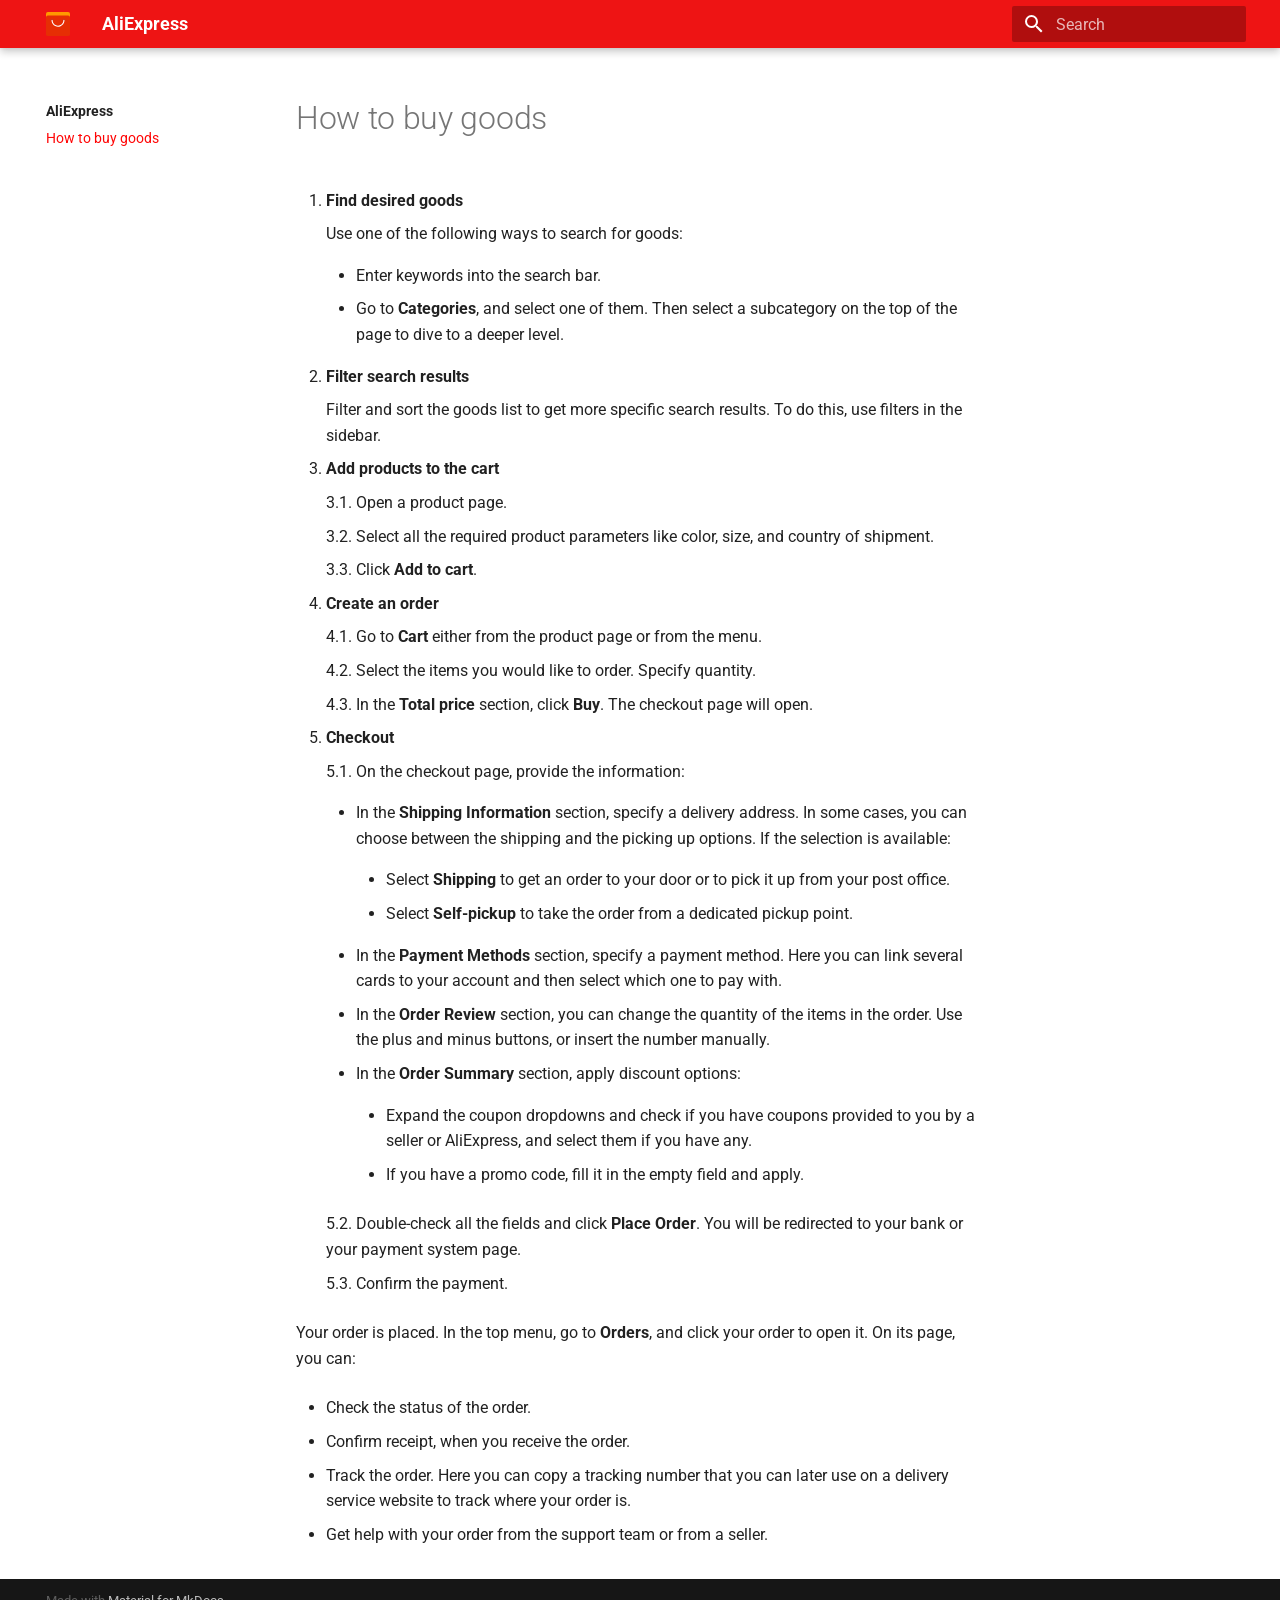
<file: docs/index.html>
<!doctype html>
<html lang="en" class="no-js">
  <head>
    
      <meta charset="utf-8">
      <meta name="viewport" content="width=device-width,initial-scale=1">
      
      
      
      <link rel="icon" href="assets/favicon.png">
      <meta name="generator" content="mkdocs-1.3.0, mkdocs-material-8.2.14">
    
    
      
        <title>AliExpress</title>
      
    
    
      <link rel="stylesheet" href="assets/stylesheets/main.3de6f41f.min.css">
      
        
        <link rel="stylesheet" href="assets/stylesheets/palette.cc9b2e1e.min.css">
        
      
    
    
    
      
        
        
        <link rel="preconnect" href="https://fonts.gstatic.com" crossorigin>
        <link rel="stylesheet" href="https://fonts.googleapis.com/css?family=Roboto:300,300i,400,400i,700,700i%7CRoboto+Mono:400,400i,700,700i&display=fallback">
        <style>:root{--md-text-font:"Roboto";--md-code-font:"Roboto Mono"}</style>
      
    
    
      <link rel="stylesheet" href="stylesheets/extra.css">
    
    <script>__md_scope=new URL(".",location),__md_get=(e,_=localStorage,t=__md_scope)=>JSON.parse(_.getItem(t.pathname+"."+e)),__md_set=(e,_,t=localStorage,a=__md_scope)=>{try{t.setItem(a.pathname+"."+e,JSON.stringify(_))}catch(e){}}</script>
    
      

    
    
  </head>
  
  
    
    
    
    
    
    <body dir="ltr" data-md-color-scheme="" data-md-color-primary="none" data-md-color-accent="none">
  
    
    
    <input class="md-toggle" data-md-toggle="drawer" type="checkbox" id="__drawer" autocomplete="off">
    <input class="md-toggle" data-md-toggle="search" type="checkbox" id="__search" autocomplete="off">
    <label class="md-overlay" for="__drawer"></label>
    <div data-md-component="skip">
      
        
        <a href="#how-to-buy-goods" class="md-skip">
          Skip to content
        </a>
      
    </div>
    <div data-md-component="announce">
      
    </div>
    
    
      

<header class="md-header" data-md-component="header">
  <nav class="md-header__inner md-grid" aria-label="Header">
    <a href="." title="AliExpress" class="md-header__button md-logo" aria-label="AliExpress" data-md-component="logo">
      
  <img src="assets/logo.svg" alt="logo">

    </a>
    <label class="md-header__button md-icon" for="__drawer">
      <svg xmlns="http://www.w3.org/2000/svg" viewBox="0 0 24 24"><path d="M3 6h18v2H3V6m0 5h18v2H3v-2m0 5h18v2H3v-2Z"/></svg>
    </label>
    <div class="md-header__title" data-md-component="header-title">
      <div class="md-header__ellipsis">
        <div class="md-header__topic">
          <span class="md-ellipsis">
            AliExpress
          </span>
        </div>
        <div class="md-header__topic" data-md-component="header-topic">
          <span class="md-ellipsis">
            
              How to buy goods
            
          </span>
        </div>
      </div>
    </div>
    
    
    
      <label class="md-header__button md-icon" for="__search">
        <svg xmlns="http://www.w3.org/2000/svg" viewBox="0 0 24 24"><path d="M9.5 3A6.5 6.5 0 0 1 16 9.5c0 1.61-.59 3.09-1.56 4.23l.27.27h.79l5 5-1.5 1.5-5-5v-.79l-.27-.27A6.516 6.516 0 0 1 9.5 16 6.5 6.5 0 0 1 3 9.5 6.5 6.5 0 0 1 9.5 3m0 2C7 5 5 7 5 9.5S7 14 9.5 14 14 12 14 9.5 12 5 9.5 5Z"/></svg>
      </label>
      <div class="md-search" data-md-component="search" role="dialog">
  <label class="md-search__overlay" for="__search"></label>
  <div class="md-search__inner" role="search">
    <form class="md-search__form" name="search">
      <input type="text" class="md-search__input" name="query" aria-label="Search" placeholder="Search" autocapitalize="off" autocorrect="off" autocomplete="off" spellcheck="false" data-md-component="search-query" required>
      <label class="md-search__icon md-icon" for="__search">
        <svg xmlns="http://www.w3.org/2000/svg" viewBox="0 0 24 24"><path d="M9.5 3A6.5 6.5 0 0 1 16 9.5c0 1.61-.59 3.09-1.56 4.23l.27.27h.79l5 5-1.5 1.5-5-5v-.79l-.27-.27A6.516 6.516 0 0 1 9.5 16 6.5 6.5 0 0 1 3 9.5 6.5 6.5 0 0 1 9.5 3m0 2C7 5 5 7 5 9.5S7 14 9.5 14 14 12 14 9.5 12 5 9.5 5Z"/></svg>
        <svg xmlns="http://www.w3.org/2000/svg" viewBox="0 0 24 24"><path d="M20 11v2H8l5.5 5.5-1.42 1.42L4.16 12l7.92-7.92L13.5 5.5 8 11h12Z"/></svg>
      </label>
      <nav class="md-search__options" aria-label="Search">
        
        <button type="reset" class="md-search__icon md-icon" aria-label="Clear" tabindex="-1">
          <svg xmlns="http://www.w3.org/2000/svg" viewBox="0 0 24 24"><path d="M19 6.41 17.59 5 12 10.59 6.41 5 5 6.41 10.59 12 5 17.59 6.41 19 12 13.41 17.59 19 19 17.59 13.41 12 19 6.41Z"/></svg>
        </button>
      </nav>
      
    </form>
    <div class="md-search__output">
      <div class="md-search__scrollwrap" data-md-scrollfix>
        <div class="md-search-result" data-md-component="search-result">
          <div class="md-search-result__meta">
            Initializing search
          </div>
          <ol class="md-search-result__list"></ol>
        </div>
      </div>
    </div>
  </div>
</div>
    
    
  </nav>
  
</header>
    
    <div class="md-container" data-md-component="container">
      
      
        
          
        
      
      <main class="md-main" data-md-component="main">
        <div class="md-main__inner md-grid">
          
            
              
              <div class="md-sidebar md-sidebar--primary" data-md-component="sidebar" data-md-type="navigation" >
                <div class="md-sidebar__scrollwrap">
                  <div class="md-sidebar__inner">
                    


<nav class="md-nav md-nav--primary" aria-label="Navigation" data-md-level="0">
  <label class="md-nav__title" for="__drawer">
    <a href="." title="AliExpress" class="md-nav__button md-logo" aria-label="AliExpress" data-md-component="logo">
      
  <img src="assets/logo.svg" alt="logo">

    </a>
    AliExpress
  </label>
  
  <ul class="md-nav__list" data-md-scrollfix>
    
      
      
      

  
  
    
  
  
    <li class="md-nav__item md-nav__item--active">
      
      <input class="md-nav__toggle md-toggle" data-md-toggle="toc" type="checkbox" id="__toc">
      
      
        
      
      
      <a href="." class="md-nav__link md-nav__link--active">
        How to buy goods
      </a>
      
    </li>
  

    
  </ul>
</nav>
                  </div>
                </div>
              </div>
            
            
              
              <div class="md-sidebar md-sidebar--secondary" data-md-component="sidebar" data-md-type="toc" >
                <div class="md-sidebar__scrollwrap">
                  <div class="md-sidebar__inner">
                    

<nav class="md-nav md-nav--secondary" aria-label="Table of contents">
  
  
  
    
  
  
</nav>
                  </div>
                </div>
              </div>
            
          
          <div class="md-content" data-md-component="content">
            <article class="md-content__inner md-typeset">
              
                


<style>

.custom_id_anchor_container {
    height: 0;
    overflow: hidden;
    margin-left: 0;
    margin-right: 0;
    margin-bottom: 0;
    padding: 0;
    }
.custom_id_anchor_container_level_1 {
    margin-top: 0;
    }
.custom_id_anchor_container_level_2,
.custom_id_anchor_container_level_3,
.custom_id_anchor_container_level_4,
.custom_id_anchor_container_level_5,
.custom_id_anchor_container_level_6 {
    margin-top: -.8rem;
    }
.custom_id_anchor {
    position: relative;
    }
.custom_id_anchor::before {
    content: '\00a0';
    }
.custom_id_anchor_level_1 {
    top: -3.45rem;
    }
.custom_id_anchor_level_2 {
    top: -1.4rem;
    }
.custom_id_anchor_level_3 {
    top: -1.85rem;
    }
.custom_id_anchor_level_4 {
    top: -2.65rem;
    }
.custom_id_anchor_level_5 {
    top: -2.75rem;
    }
.custom_id_anchor_level_6 {
    top: -2.75rem;
    }

</style>

<h1 id="how-to-buy-goods">How to buy goods</h1>
<ol>
<li>
<p><strong>Find desired goods</strong></p>
<p>Use one of the following ways to search for goods:</p>
<ul>
<li>
<p>Enter keywords into the search bar.</p>
</li>
<li>
<p>Go to <strong>Categories</strong>, and select one of them. Then select a subcategory on the top of the page to dive to a deeper level.</p>
</li>
</ul>
</li>
<li>
<p><strong>Filter search results</strong> </p>
<p>Filter and sort the goods list to get more specific search results. To do this, use filters in the sidebar.</p>
</li>
<li>
<p><strong>Add products to the cart</strong></p>
<p>3.1.  Open a product page.</p>
<p>3.2.  Select all the required product parameters like color, size, and country of shipment.</p>
<p>3.3.  Click <strong>Add to cart</strong>.</p>
</li>
<li>
<p><strong>Create an order</strong></p>
<p>4.1.  Go to <strong>Cart</strong> either from the product page or from the menu.</p>
<p>4.2.  Select the items you would like to order. Specify quantity.</p>
<p>4.3.  In the <strong>Total price</strong> section, click <strong>Buy</strong>. The checkout page will open.</p>
</li>
<li>
<p><strong>Checkout</strong></p>
<p>5.1. On the checkout page, provide the information:</p>
<ul>
<li>
<p>In the <strong>Shipping Information</strong> section, specify a delivery address. In some cases, you can choose between the shipping and the picking up options. If the selection is available:</p>
<ul>
<li>
<p>Select <strong>Shipping</strong> to get an order to your door or to pick it up from your post office.</p>
</li>
<li>
<p>Select <strong>Self-pickup</strong> to take the order from a dedicated pickup point.</p>
</li>
</ul>
</li>
<li>
<p>In the <strong>Payment Methods</strong> section, specify a payment method. Here you can link several cards to your account and then select which one to pay with.</p>
</li>
<li>
<p>In the <strong>Order Review</strong> section, you can change the quantity of the items in the order. Use the plus and minus buttons, or insert the number manually.</p>
</li>
<li>
<p>In the <strong>Order Summary</strong> section, apply discount options:</p>
<ul>
<li>
<p>Expand the coupon dropdowns and check if you have coupons provided to you by a seller or AliExpress, and select them if you have any.</p>
</li>
<li>
<p>If you have a promo code, fill it in the empty field and apply.</p>
</li>
</ul>
</li>
</ul>
<p>5.2.  Double-check all the fields and click <strong>Place Order</strong>. You will be redirected to your bank or your payment system page.</p>
<p>5.3.  Confirm the payment.</p>
</li>
</ol>
<p>Your order is placed. In the top menu, go to <strong>Orders</strong>, and click your order to open it. On its page, you can:</p>
<ul>
<li>
<p>Check the status of the order.</p>
</li>
<li>
<p>Confirm receipt, when you receive the order.</p>
</li>
<li>
<p>Track the order. Here you can copy a tracking number that you can later use on a delivery service website to track where your order is.</p>
</li>
<li>
<p>Get help with your order from the support team or from a seller.</p>
</li>
</ul>

              
            </article>
          </div>
        </div>
        
      </main>
      
        <footer class="md-footer">
  
  <div class="md-footer-meta md-typeset">
    <div class="md-footer-meta__inner md-grid">
      <div class="md-copyright">
  
  
    Made with
    <a href="https://squidfunk.github.io/mkdocs-material/" target="_blank" rel="noopener">
      Material for MkDocs
    </a>
  
</div>
      
    </div>
  </div>
</footer>
      
    </div>
    <div class="md-dialog" data-md-component="dialog">
      <div class="md-dialog__inner md-typeset"></div>
    </div>
    <script id="__config" type="application/json">{"base": ".", "features": [], "search": "assets/javascripts/workers/search.2a1c317c.min.js", "translations": {"clipboard.copied": "Copied to clipboard", "clipboard.copy": "Copy to clipboard", "search.config.lang": "en", "search.config.pipeline": "trimmer, stopWordFilter", "search.config.separator": "[\\s\\-]+", "search.placeholder": "Search", "search.result.more.one": "1 more on this page", "search.result.more.other": "# more on this page", "search.result.none": "No matching documents", "search.result.one": "1 matching document", "search.result.other": "# matching documents", "search.result.placeholder": "Type to start searching", "search.result.term.missing": "Missing", "select.version.title": "Select version"}}</script>
    
    
      <script src="assets/javascripts/bundle.c2e1ee47.min.js"></script>
      
    
  </body>
</html>
</file>
<file: docs/stylesheets/extra.css>
[data-md-color-primary="red"] {
  --md-primary-fg-color: #ff0101;
  --md-primary-fg-color--light: #5d6cc0;
  --md-primary-fg-color--dark: #303fa1;
  --md-primary-bg-color: #fff;
  --md-primary-bg-color--light: #ffffffb3;
}

.md-header {
  background-color: #ee1414;
  box-shadow: 0 0 .2rem transparent,0 .2rem .4rem transparent;
  color: var(--md-primary-bg-color);
  left: 0;
  position: -webkit-sticky;
  position: sticky;
  right: 0;
  top: 0;
  z-index: 4;
}

.md-nav__item .md-nav__link--active {
  color: var(--md-typeset-a-color);
}

:root {
  --md-default-fg-color: rgba(0,0,0,.87);
  --md-default-fg-color--light: rgba(0,0,0,.54);
  --md-default-fg-color--lighter: rgba(0,0,0,.32);
  --md-default-fg-color--lightest: rgba(0,0,0,.07);
  --md-default-bg-color: #fff;
  --md-default-bg-color--light: hsla(0,0%,100%,.7);
  --md-default-bg-color--lighter: hsla(0,0%,100%,.3);
  --md-default-bg-color--lightest: hsla(0,0%,100%,.12);
  --md-primary-fg-color: #ff0505;
  --md-primary-fg-color--light: #5d6cc0;
  --md-primary-fg-color--dark: #303fa1;
  --md-primary-bg-color: #fff;
  --md-primary-bg-color--light: hsla(0,0%,100%,.7);
  --md-accent-fg-color: #ff0000a6;
  --md-accent-fg-color--transparent: rgba(82,108,254,.1);
  --md-accent-bg-color: #fff;
  --md-accent-bg-color--light: hsla(0,0%,100%,.7);
  --md-shadow-z1: 0 0.2rem 0.5rem rgba(0,0,0,.05),0 0 0.05rem rgba(0,0,0,.1);
  --md-shadow-z2: 0 0.2rem 0.5rem rgba(0,0,0,.1),0 0 0.05rem rgba(0,0,0,.25);
  --md-shadow-z3: 0 0.2rem 0.5rem rgba(0,0,0,.2),0 0 0.05rem rgba(0,0,0,.35);
}
</file>
<file: docs/assets/stylesheets/main.3de6f41f.min.css>
@charset "UTF-8";html{-webkit-text-size-adjust:none;-moz-text-size-adjust:none;-ms-text-size-adjust:none;text-size-adjust:none;box-sizing:border-box}*,:after,:before{box-sizing:inherit}@media (prefers-reduced-motion){*,:after,:before{transition:none!important}}body{margin:0}a,button,input,label{-webkit-tap-highlight-color:transparent}a{color:inherit;text-decoration:none}hr{border:0;box-sizing:initial;display:block;height:.05rem;overflow:visible;padding:0}small{font-size:80%}sub,sup{line-height:1em}img{border-style:none}table{border-collapse:initial;border-spacing:0}td,th{font-weight:400;vertical-align:top}button{background:transparent;border:0;font-family:inherit;font-size:inherit;margin:0;padding:0}input{border:0;outline:none}:root{--md-default-fg-color:rgba(0,0,0,.87);--md-default-fg-color--light:rgba(0,0,0,.54);--md-default-fg-color--lighter:rgba(0,0,0,.32);--md-default-fg-color--lightest:rgba(0,0,0,.07);--md-default-bg-color:#fff;--md-default-bg-color--light:hsla(0,0%,100%,.7);--md-default-bg-color--lighter:hsla(0,0%,100%,.3);--md-default-bg-color--lightest:hsla(0,0%,100%,.12);--md-primary-fg-color:#4051b5;--md-primary-fg-color--light:#5d6cc0;--md-primary-fg-color--dark:#303fa1;--md-primary-bg-color:#fff;--md-primary-bg-color--light:hsla(0,0%,100%,.7);--md-accent-fg-color:#526cfe;--md-accent-fg-color--transparent:rgba(82,108,254,.1);--md-accent-bg-color:#fff;--md-accent-bg-color--light:hsla(0,0%,100%,.7);--md-shadow-z1:0 0.2rem 0.5rem rgba(0,0,0,.05),0 0 0.05rem rgba(0,0,0,.1);--md-shadow-z2:0 0.2rem 0.5rem rgba(0,0,0,.1),0 0 0.05rem rgba(0,0,0,.25);--md-shadow-z3:0 0.2rem 0.5rem rgba(0,0,0,.2),0 0 0.05rem rgba(0,0,0,.35)}:root>*{--md-code-fg-color:#36464e;--md-code-bg-color:#f5f5f5;--md-code-hl-color:rgba(255,255,0,.5);--md-code-hl-number-color:#d52a2a;--md-code-hl-special-color:#db1457;--md-code-hl-function-color:#a846b9;--md-code-hl-constant-color:#6e59d9;--md-code-hl-keyword-color:#3f6ec6;--md-code-hl-string-color:#1c7d4d;--md-code-hl-name-color:var(--md-code-fg-color);--md-code-hl-operator-color:var(--md-default-fg-color--light);--md-code-hl-punctuation-color:var(--md-default-fg-color--light);--md-code-hl-comment-color:var(--md-default-fg-color--light);--md-code-hl-generic-color:var(--md-default-fg-color--light);--md-code-hl-variable-color:var(--md-default-fg-color--light);--md-typeset-color:var(--md-default-fg-color);--md-typeset-a-color:var(--md-primary-fg-color);--md-typeset-mark-color:rgba(255,255,0,.5);--md-typeset-del-color:rgba(245,80,61,.15);--md-typeset-ins-color:rgba(11,213,112,.15);--md-typeset-kbd-color:#fafafa;--md-typeset-kbd-accent-color:#fff;--md-typeset-kbd-border-color:#b8b8b8;--md-typeset-table-color:rgba(0,0,0,.12);--md-admonition-fg-color:var(--md-default-fg-color);--md-admonition-bg-color:var(--md-default-bg-color);--md-footer-fg-color:#fff;--md-footer-fg-color--light:hsla(0,0%,100%,.7);--md-footer-fg-color--lighter:hsla(0,0%,100%,.3);--md-footer-bg-color:rgba(0,0,0,.87);--md-footer-bg-color--dark:rgba(0,0,0,.32)}.md-icon svg{fill:currentcolor;display:block;height:1.2rem;width:1.2rem}body{-webkit-font-smoothing:antialiased;-moz-osx-font-smoothing:grayscale;--md-text-font-family:var(--md-text-font,_),-apple-system,BlinkMacSystemFont,Helvetica,Arial,sans-serif;--md-code-font-family:var(--md-code-font,_),SFMono-Regular,Consolas,Menlo,monospace}body,input{font-feature-settings:"kern","liga";font-family:var(--md-text-font-family)}body,code,input,kbd,pre{color:var(--md-typeset-color)}code,kbd,pre{font-feature-settings:"kern";font-family:var(--md-code-font-family)}:root{--md-typeset-table-sort-icon:url('data:image/svg+xml;charset=utf-8,<svg xmlns="http://www.w3.org/2000/svg" viewBox="0 0 24 24"><path d="m18 21-4-4h3V7h-3l4-4 4 4h-3v10h3M2 19v-2h10v2M2 13v-2h7v2M2 7V5h4v2H2Z"/></svg>');--md-typeset-table-sort-icon--asc:url('data:image/svg+xml;charset=utf-8,<svg xmlns="http://www.w3.org/2000/svg" viewBox="0 0 24 24"><path d="M19 17h3l-4 4-4-4h3V3h2M2 17h10v2H2M6 5v2H2V5m0 6h7v2H2v-2Z"/></svg>');--md-typeset-table-sort-icon--desc:url('data:image/svg+xml;charset=utf-8,<svg xmlns="http://www.w3.org/2000/svg" viewBox="0 0 24 24"><path d="M19 7h3l-4-4-4 4h3v14h2M2 17h10v2H2M6 5v2H2V5m0 6h7v2H2v-2Z"/></svg>')}.md-typeset{-webkit-print-color-adjust:exact;-moz-print-color-adjust:exact;color-adjust:exact;font-size:.8rem;line-height:1.6}@media print{.md-typeset{font-size:.68rem}}.md-typeset blockquote,.md-typeset dl,.md-typeset figure,.md-typeset ol,.md-typeset pre,.md-typeset ul{margin-bottom:1em;margin-top:1em}.md-typeset h1{color:var(--md-default-fg-color--light);font-size:2em;line-height:1.3;margin:0 0 1.25em}.md-typeset h1,.md-typeset h2{font-weight:300;letter-spacing:-.01em}.md-typeset h2{font-size:1.5625em;line-height:1.4;margin:1.6em 0 .64em}.md-typeset h3{font-size:1.25em;font-weight:400;letter-spacing:-.01em;line-height:1.5;margin:1.6em 0 .8em}.md-typeset h2+h3{margin-top:.8em}.md-typeset h4{font-weight:700;letter-spacing:-.01em;margin:1em 0}.md-typeset h5,.md-typeset h6{color:var(--md-default-fg-color--light);font-size:.8em;font-weight:700;letter-spacing:-.01em;margin:1.25em 0}.md-typeset h5{text-transform:uppercase}.md-typeset hr{border-bottom:.05rem solid var(--md-default-fg-color--lightest);display:flow-root;margin:1.5em 0}.md-typeset a{color:var(--md-typeset-a-color);word-break:break-word}.md-typeset a,.md-typeset a:before{transition:color 125ms}.md-typeset a:focus,.md-typeset a:hover{color:var(--md-accent-fg-color)}.md-typeset a:focus code,.md-typeset a:hover code{background-color:var(--md-accent-fg-color--transparent)}.md-typeset a code{color:currentcolor;transition:background-color 125ms}.md-typeset a.focus-visible{outline-color:var(--md-accent-fg-color);outline-offset:.2rem}.md-typeset code,.md-typeset kbd,.md-typeset pre{color:var(--md-code-fg-color);direction:ltr}@media print{.md-typeset code,.md-typeset kbd,.md-typeset pre{white-space:pre-wrap}}.md-typeset code{background-color:var(--md-code-bg-color);border-radius:.1rem;-webkit-box-decoration-break:clone;box-decoration-break:clone;font-size:.85em;padding:0 .2941176471em;word-break:break-word}.md-typeset code:not(.focus-visible){-webkit-tap-highlight-color:transparent;outline:none}.md-typeset pre{display:flow-root;line-height:1.4;position:relative}.md-typeset pre>code{-webkit-box-decoration-break:slice;box-decoration-break:slice;box-shadow:none;display:block;margin:0;outline-color:var(--md-accent-fg-color);overflow:auto;padding:.7720588235em 1.1764705882em;scrollbar-color:var(--md-default-fg-color--lighter) transparent;scrollbar-width:thin;touch-action:auto;word-break:normal}.md-typeset pre>code:hover{scrollbar-color:var(--md-accent-fg-color) transparent}.md-typeset pre>code::-webkit-scrollbar{height:.2rem;width:.2rem}.md-typeset pre>code::-webkit-scrollbar-thumb{background-color:var(--md-default-fg-color--lighter)}.md-typeset pre>code::-webkit-scrollbar-thumb:hover{background-color:var(--md-accent-fg-color)}.md-typeset kbd{background-color:var(--md-typeset-kbd-color);border-radius:.1rem;box-shadow:0 .1rem 0 .05rem var(--md-typeset-kbd-border-color),0 .1rem 0 var(--md-typeset-kbd-border-color),0 -.1rem .2rem var(--md-typeset-kbd-accent-color) inset;color:var(--md-default-fg-color);display:inline-block;font-size:.75em;padding:0 .6666666667em;vertical-align:text-top;word-break:break-word}.md-typeset mark{background-color:var(--md-typeset-mark-color);-webkit-box-decoration-break:clone;box-decoration-break:clone;color:inherit;word-break:break-word}.md-typeset abbr{border-bottom:.05rem dotted var(--md-default-fg-color--light);cursor:help;text-decoration:none}@media (hover:none){.md-typeset abbr{position:relative}.md-typeset abbr[title]:-webkit-any(:focus,:hover):after{background-color:var(--md-default-fg-color);border-radius:.1rem;box-shadow:var(--md-shadow-z3);color:var(--md-default-bg-color);content:attr(title);display:inline-block;font-size:.7rem;margin-top:2em;max-width:80%;min-width:-webkit-max-content;min-width:max-content;padding:.2rem .3rem;position:absolute;width:auto}.md-typeset abbr[title]:-moz-any(:focus,:hover):after{background-color:var(--md-default-fg-color);border-radius:.1rem;box-shadow:var(--md-shadow-z3);color:var(--md-default-bg-color);content:attr(title);display:inline-block;font-size:.7rem;margin-top:2em;max-width:80%;min-width:-moz-max-content;min-width:max-content;padding:.2rem .3rem;position:absolute;width:auto}[dir=ltr] .md-typeset abbr[title]:-webkit-any(:focus,:hover):after{left:0}[dir=ltr] .md-typeset abbr[title]:-moz-any(:focus,:hover):after{left:0}[dir=ltr] .md-typeset abbr[title]:is(:focus,:hover):after{left:0}[dir=rtl] .md-typeset abbr[title]:-webkit-any(:focus,:hover):after{right:0}[dir=rtl] .md-typeset abbr[title]:-moz-any(:focus,:hover):after{right:0}[dir=rtl] .md-typeset abbr[title]:is(:focus,:hover):after{right:0}.md-typeset abbr[title]:is(:focus,:hover):after{background-color:var(--md-default-fg-color);border-radius:.1rem;box-shadow:var(--md-shadow-z3);color:var(--md-default-bg-color);content:attr(title);display:inline-block;font-size:.7rem;margin-top:2em;max-width:80%;min-width:-webkit-max-content;min-width:-moz-max-content;min-width:max-content;padding:.2rem .3rem;position:absolute;width:auto}}.md-typeset small{opacity:.75}[dir=ltr] .md-typeset sub,[dir=ltr] .md-typeset sup{margin-left:.078125em}[dir=rtl] .md-typeset sub,[dir=rtl] .md-typeset sup{margin-right:.078125em}[dir=ltr] .md-typeset blockquote{padding-left:.6rem}[dir=rtl] .md-typeset blockquote{padding-right:.6rem}[dir=ltr] .md-typeset blockquote{border-left:.2rem solid var(--md-default-fg-color--lighter)}[dir=rtl] .md-typeset blockquote{border-right:.2rem solid var(--md-default-fg-color--lighter)}.md-typeset blockquote{color:var(--md-default-fg-color--light);margin-left:0;margin-right:0}.md-typeset ul{list-style-type:disc}[dir=ltr] .md-typeset ol,[dir=ltr] .md-typeset ul{margin-left:.625em}[dir=rtl] .md-typeset ol,[dir=rtl] .md-typeset ul{margin-right:.625em}.md-typeset ol,.md-typeset ul{padding:0}.md-typeset ol:not([hidden]),.md-typeset ul:not([hidden]){display:flow-root}.md-typeset ol ol,.md-typeset ul ol{list-style-type:lower-alpha}.md-typeset ol ol ol,.md-typeset ul ol ol{list-style-type:lower-roman}[dir=ltr] .md-typeset ol li,[dir=ltr] .md-typeset ul li{margin-left:1.25em}[dir=rtl] .md-typeset ol li,[dir=rtl] .md-typeset ul li{margin-right:1.25em}.md-typeset ol li,.md-typeset ul li{margin-bottom:.5em}.md-typeset ol li blockquote,.md-typeset ol li p,.md-typeset ul li blockquote,.md-typeset ul li p{margin:.5em 0}.md-typeset ol li:last-child,.md-typeset ul li:last-child{margin-bottom:0}.md-typeset ol li :-webkit-any(ul,ol),.md-typeset ul li :-webkit-any(ul,ol){margin-bottom:.5em;margin-top:.5em}.md-typeset ol li :-moz-any(ul,ol),.md-typeset ul li :-moz-any(ul,ol){margin-bottom:.5em;margin-top:.5em}[dir=ltr] .md-typeset ol li :-webkit-any(ul,ol),[dir=ltr] .md-typeset ul li :-webkit-any(ul,ol){margin-left:.625em}[dir=ltr] .md-typeset ol li :-moz-any(ul,ol),[dir=ltr] .md-typeset ul li :-moz-any(ul,ol){margin-left:.625em}[dir=ltr] .md-typeset ol li :is(ul,ol),[dir=ltr] .md-typeset ul li :is(ul,ol){margin-left:.625em}[dir=rtl] .md-typeset ol li :-webkit-any(ul,ol),[dir=rtl] .md-typeset ul li :-webkit-any(ul,ol){margin-right:.625em}[dir=rtl] .md-typeset ol li :-moz-any(ul,ol),[dir=rtl] .md-typeset ul li :-moz-any(ul,ol){margin-right:.625em}[dir=rtl] .md-typeset ol li :is(ul,ol),[dir=rtl] .md-typeset ul li :is(ul,ol){margin-right:.625em}.md-typeset ol li :is(ul,ol),.md-typeset ul li :is(ul,ol){margin-bottom:.5em;margin-top:.5em}[dir=ltr] .md-typeset dd{margin-left:1.875em}[dir=rtl] .md-typeset dd{margin-right:1.875em}.md-typeset dd{margin-bottom:1.5em;margin-top:1em}.md-typeset img,.md-typeset svg{height:auto;max-width:100%}.md-typeset img[align=left],.md-typeset svg[align=left]{margin:1em 1em 1em 0}.md-typeset img[align=right],.md-typeset svg[align=right]{margin:1em 0 1em 1em}.md-typeset img[align]:only-child,.md-typeset svg[align]:only-child{margin-top:0}.md-typeset img[src$="#gh-dark-mode-only"],.md-typeset img[src$="#only-dark"]{display:none}.md-typeset figure{display:flow-root;margin:1em auto;max-width:100%;text-align:center;width:-webkit-fit-content;width:-moz-fit-content;width:fit-content}.md-typeset figure img{display:block}.md-typeset figcaption{font-style:italic;margin:1em auto;max-width:24rem}.md-typeset iframe{max-width:100%}.md-typeset table:not([class]){background-color:var(--md-default-bg-color);border:.05rem solid var(--md-typeset-table-color);border-radius:.1rem;display:inline-block;font-size:.64rem;max-width:100%;overflow:auto;touch-action:auto}@media print{.md-typeset table:not([class]){display:table}}.md-typeset table:not([class])+*{margin-top:1.5em}.md-typeset table:not([class]) :-webkit-any(th,td)>:first-child{margin-top:0}.md-typeset table:not([class]) :-moz-any(th,td)>:first-child{margin-top:0}.md-typeset table:not([class]) :is(th,td)>:first-child{margin-top:0}.md-typeset table:not([class]) :-webkit-any(th,td)>:last-child{margin-bottom:0}.md-typeset table:not([class]) :-moz-any(th,td)>:last-child{margin-bottom:0}.md-typeset table:not([class]) :is(th,td)>:last-child{margin-bottom:0}.md-typeset table:not([class]) :-webkit-any(th,td):not([align]){text-align:left}.md-typeset table:not([class]) :-moz-any(th,td):not([align]){text-align:left}.md-typeset table:not([class]) :is(th,td):not([align]){text-align:left}[dir=rtl] .md-typeset table:not([class]) :-webkit-any(th,td):not([align]){text-align:right}[dir=rtl] .md-typeset table:not([class]) :-moz-any(th,td):not([align]){text-align:right}[dir=rtl] .md-typeset table:not([class]) :is(th,td):not([align]){text-align:right}.md-typeset table:not([class]) th{font-weight:700;min-width:5rem;padding:.9375em 1.25em;vertical-align:top}.md-typeset table:not([class]) th a{color:inherit}.md-typeset table:not([class]) td{border-top:.05rem solid var(--md-typeset-table-color);padding:.9375em 1.25em;vertical-align:top}.md-typeset table:not([class]) tbody tr{transition:background-color 125ms}.md-typeset table:not([class]) tbody tr:hover{background-color:rgba(0,0,0,.035);box-shadow:0 .05rem 0 var(--md-default-bg-color) inset}.md-typeset table:not([class]) a{word-break:normal}.md-typeset table th[role=columnheader]{cursor:pointer}[dir=ltr] .md-typeset table th[role=columnheader]:after{margin-left:.5em}[dir=rtl] .md-typeset table th[role=columnheader]:after{margin-right:.5em}.md-typeset table th[role=columnheader]:after{content:"";display:inline-block;height:1.2em;-webkit-mask-image:var(--md-typeset-table-sort-icon);mask-image:var(--md-typeset-table-sort-icon);-webkit-mask-repeat:no-repeat;mask-repeat:no-repeat;-webkit-mask-size:contain;mask-size:contain;transition:background-color 125ms;vertical-align:text-bottom;width:1.2em}.md-typeset table th[role=columnheader]:hover:after{background-color:var(--md-default-fg-color--lighter)}.md-typeset table th[role=columnheader][aria-sort=ascending]:after{background-color:var(--md-default-fg-color--light);-webkit-mask-image:var(--md-typeset-table-sort-icon--asc);mask-image:var(--md-typeset-table-sort-icon--asc)}.md-typeset table th[role=columnheader][aria-sort=descending]:after{background-color:var(--md-default-fg-color--light);-webkit-mask-image:var(--md-typeset-table-sort-icon--desc);mask-image:var(--md-typeset-table-sort-icon--desc)}.md-typeset__scrollwrap{margin:1em -.8rem;overflow-x:auto;touch-action:auto}.md-typeset__table{display:inline-block;margin-bottom:.5em;padding:0 .8rem}@media print{.md-typeset__table{display:block}}html .md-typeset__table table{display:table;margin:0;overflow:hidden;width:100%}@media screen and (max-width:44.9375em){.md-content__inner>pre{margin:1em -.8rem}.md-content__inner>pre code{border-radius:0}}.md-banner{background-color:var(--md-footer-bg-color);color:var(--md-footer-fg-color);overflow:auto}@media print{.md-banner{display:none}}.md-banner--warning{background:var(--md-typeset-mark-color);color:var(--md-default-fg-color)}.md-banner__inner{font-size:.7rem;margin:.6rem auto;padding:0 .8rem}html{font-size:125%;height:100%;overflow-x:hidden}@media screen and (min-width:100em){html{font-size:137.5%}}@media screen and (min-width:125em){html{font-size:150%}}body{background-color:var(--md-default-bg-color);display:flex;flex-direction:column;font-size:.5rem;min-height:100%;position:relative;width:100%}@media print{body{display:block}}@media screen and (max-width:59.9375em){body[data-md-state=lock]{position:fixed}}.md-grid{margin-left:auto;margin-right:auto;max-width:61rem}.md-container{display:flex;flex-direction:column;flex-grow:1}@media print{.md-container{display:block}}.md-main{flex-grow:1}.md-main__inner{display:flex;height:100%;margin-top:1.5rem}.md-ellipsis{overflow:hidden;text-overflow:ellipsis;white-space:nowrap}.md-toggle{display:none}.md-option{height:0;opacity:0;position:absolute;width:0}.md-option:checked+label:not([hidden]){display:block}.md-option.focus-visible+label{outline-color:var(--md-accent-fg-color);outline-style:auto}.md-skip{background-color:var(--md-default-fg-color);border-radius:.1rem;color:var(--md-default-bg-color);font-size:.64rem;margin:.5rem;opacity:0;outline-color:var(--md-accent-fg-color);padding:.3rem .5rem;position:fixed;transform:translateY(.4rem);z-index:-1}.md-skip:focus{opacity:1;transform:translateY(0);transition:transform .25s cubic-bezier(.4,0,.2,1),opacity 175ms 75ms;z-index:10}@page{margin:25mm}:root{--md-clipboard-icon:url('data:image/svg+xml;charset=utf-8,<svg xmlns="http://www.w3.org/2000/svg" viewBox="0 0 24 24"><path d="M19 21H8V7h11m0-2H8a2 2 0 0 0-2 2v14a2 2 0 0 0 2 2h11a2 2 0 0 0 2-2V7a2 2 0 0 0-2-2m-3-4H4a2 2 0 0 0-2 2v14h2V3h12V1Z"/></svg>')}.md-clipboard{border-radius:.1rem;color:var(--md-default-fg-color--lightest);cursor:pointer;height:1.5em;outline-color:var(--md-accent-fg-color);outline-offset:.1rem;position:absolute;right:.5em;top:.5em;transition:color .25s;width:1.5em;z-index:1}@media print{.md-clipboard{display:none}}.md-clipboard:not(.focus-visible){-webkit-tap-highlight-color:transparent;outline:none}:hover>.md-clipboard{color:var(--md-default-fg-color--light)}.md-clipboard:-webkit-any(:focus,:hover){color:var(--md-accent-fg-color)}.md-clipboard:-moz-any(:focus,:hover){color:var(--md-accent-fg-color)}.md-clipboard:is(:focus,:hover){color:var(--md-accent-fg-color)}.md-clipboard:after{background-color:currentcolor;content:"";display:block;height:1.125em;margin:0 auto;-webkit-mask-image:var(--md-clipboard-icon);mask-image:var(--md-clipboard-icon);-webkit-mask-repeat:no-repeat;mask-repeat:no-repeat;-webkit-mask-size:contain;mask-size:contain;width:1.125em}.md-clipboard--inline{cursor:pointer}.md-clipboard--inline code{transition:color .25s,background-color .25s}.md-clipboard--inline:-webkit-any(:focus,:hover) code{background-color:var(--md-accent-fg-color--transparent);color:var(--md-accent-fg-color)}.md-clipboard--inline:-moz-any(:focus,:hover) code{background-color:var(--md-accent-fg-color--transparent);color:var(--md-accent-fg-color)}.md-clipboard--inline:is(:focus,:hover) code{background-color:var(--md-accent-fg-color--transparent);color:var(--md-accent-fg-color)}.md-content{flex-grow:1;min-width:0}.md-content__inner{margin:0 .8rem 1.2rem;padding-top:.6rem}@media screen and (min-width:76.25em){[dir=ltr] .md-sidebar--primary:not([hidden])~.md-content>.md-content__inner{margin-left:1.2rem}[dir=ltr] .md-sidebar--secondary:not([hidden])~.md-content>.md-content__inner,[dir=rtl] .md-sidebar--primary:not([hidden])~.md-content>.md-content__inner{margin-right:1.2rem}[dir=rtl] .md-sidebar--secondary:not([hidden])~.md-content>.md-content__inner{margin-left:1.2rem}}.md-content__inner:before{content:"";display:block;height:.4rem}.md-content__inner>:last-child{margin-bottom:0}[dir=ltr] .md-content__button{margin-left:.4rem}[dir=rtl] .md-content__button{margin-right:.4rem}.md-content__button{float:right;margin:.4rem 0;padding:0}@media print{.md-content__button{display:none}}[dir=rtl] .md-content__button{float:left}.md-typeset .md-content__button{color:var(--md-default-fg-color--lighter)}.md-content__button svg{display:inline;vertical-align:top}[dir=rtl] .md-content__button svg{transform:scaleX(-1)}[dir=ltr] .md-dialog{right:.8rem}[dir=rtl] .md-dialog{left:.8rem}.md-dialog{background-color:var(--md-default-fg-color);border-radius:.1rem;bottom:.8rem;box-shadow:var(--md-shadow-z3);min-width:11.1rem;opacity:0;padding:.4rem .6rem;pointer-events:none;position:fixed;transform:translateY(100%);transition:transform 0ms .4s,opacity .4s;z-index:4}@media print{.md-dialog{display:none}}.md-dialog[data-md-state=open]{opacity:1;pointer-events:auto;transform:translateY(0);transition:transform .4s cubic-bezier(.075,.85,.175,1),opacity .4s}.md-dialog__inner{color:var(--md-default-bg-color);font-size:.7rem}.md-footer{background-color:var(--md-footer-bg-color);color:var(--md-footer-fg-color)}@media print{.md-footer{display:none}}.md-footer__inner{display:flex;justify-content:space-between;overflow:auto;padding:.2rem}.md-footer__link{display:flex;flex-grow:0.01;outline-color:var(--md-accent-fg-color);overflow:hidden;padding-bottom:.4rem;padding-top:1.4rem;transition:opacity .25s}.md-footer__link:-webkit-any(:focus,:hover){opacity:.7}.md-footer__link:-moz-any(:focus,:hover){opacity:.7}.md-footer__link:is(:focus,:hover){opacity:.7}[dir=rtl] .md-footer__link svg{transform:scaleX(-1)}@media screen and (max-width:44.9375em){.md-footer__link--prev .md-footer__title{display:none}}[dir=ltr] .md-footer__link--next{margin-left:auto}[dir=rtl] .md-footer__link--next{margin-right:auto}.md-footer__link--next{text-align:right}[dir=rtl] .md-footer__link--next{text-align:left}.md-footer__title{flex-grow:1;font-size:.9rem;line-height:2.4rem;max-width:calc(100% - 2.4rem);padding:0 1rem;position:relative}.md-footer__button{margin:.2rem;padding:.4rem}.md-footer__direction{font-size:.64rem;left:0;margin-top:-1rem;opacity:.7;padding:0 1rem;position:absolute;right:0}.md-footer-meta{background-color:var(--md-footer-bg-color--dark)}.md-footer-meta__inner{display:flex;flex-wrap:wrap;justify-content:space-between;padding:.2rem}html .md-footer-meta.md-typeset a{color:var(--md-footer-fg-color--light)}html .md-footer-meta.md-typeset a:-webkit-any(:focus,:hover){color:var(--md-footer-fg-color)}html .md-footer-meta.md-typeset a:-moz-any(:focus,:hover){color:var(--md-footer-fg-color)}html .md-footer-meta.md-typeset a:is(:focus,:hover){color:var(--md-footer-fg-color)}.md-copyright{color:var(--md-footer-fg-color--lighter);font-size:.64rem;margin:auto .6rem;padding:.4rem 0;width:100%}@media screen and (min-width:45em){.md-copyright{width:auto}}.md-copyright__highlight{color:var(--md-footer-fg-color--light)}.md-social{margin:0 .4rem;padding:.2rem 0 .6rem}@media screen and (min-width:45em){.md-social{padding:.6rem 0}}.md-social__link{display:inline-block;height:1.6rem;text-align:center;width:1.6rem}.md-social__link:before{line-height:1.9}.md-social__link svg{fill:currentcolor;max-height:.8rem;vertical-align:-25%}.md-typeset .md-button{border:.1rem solid;border-radius:.1rem;color:var(--md-primary-fg-color);cursor:pointer;display:inline-block;font-weight:700;padding:.625em 2em;transition:color 125ms,background-color 125ms,border-color 125ms}.md-typeset .md-button--primary{background-color:var(--md-primary-fg-color);border-color:var(--md-primary-fg-color);color:var(--md-primary-bg-color)}.md-typeset .md-button:-webkit-any(:focus,:hover){background-color:var(--md-accent-fg-color);border-color:var(--md-accent-fg-color);color:var(--md-accent-bg-color)}.md-typeset .md-button:-moz-any(:focus,:hover){background-color:var(--md-accent-fg-color);border-color:var(--md-accent-fg-color);color:var(--md-accent-bg-color)}.md-typeset .md-button:is(:focus,:hover){background-color:var(--md-accent-fg-color);border-color:var(--md-accent-fg-color);color:var(--md-accent-bg-color)}[dir=ltr] .md-typeset .md-input{border-top-left-radius:.1rem}[dir=ltr] .md-typeset .md-input,[dir=rtl] .md-typeset .md-input{border-top-right-radius:.1rem}[dir=rtl] .md-typeset .md-input{border-top-left-radius:.1rem}.md-typeset .md-input{border-bottom:.1rem solid var(--md-default-fg-color--lighter);box-shadow:var(--md-shadow-z1);font-size:.8rem;height:1.8rem;padding:0 .6rem;transition:border .25s,box-shadow .25s}.md-typeset .md-input:-webkit-any(:focus,:hover){border-bottom-color:var(--md-accent-fg-color);box-shadow:var(--md-shadow-z2)}.md-typeset .md-input:-moz-any(:focus,:hover){border-bottom-color:var(--md-accent-fg-color);box-shadow:var(--md-shadow-z2)}.md-typeset .md-input:is(:focus,:hover){border-bottom-color:var(--md-accent-fg-color);box-shadow:var(--md-shadow-z2)}.md-typeset .md-input--stretch{width:100%}.md-header{background-color:var(--md-primary-fg-color);box-shadow:0 0 .2rem transparent,0 .2rem .4rem transparent;color:var(--md-primary-bg-color);left:0;position:-webkit-sticky;position:sticky;right:0;top:0;z-index:4}@media print{.md-header{display:none}}.md-header[data-md-state=shadow]{box-shadow:0 0 .2rem rgba(0,0,0,.1),0 .2rem .4rem rgba(0,0,0,.2);transition:transform .25s cubic-bezier(.1,.7,.1,1),box-shadow .25s}.md-header[data-md-state=hidden]{transform:translateY(-100%);transition:transform .25s cubic-bezier(.8,0,.6,1),box-shadow .25s}.md-header__inner{align-items:center;display:flex;padding:0 .2rem}.md-header__button{color:currentcolor;cursor:pointer;margin:.2rem;outline-color:var(--md-accent-fg-color);padding:.4rem;position:relative;transition:opacity .25s;vertical-align:middle;z-index:1}.md-header__button:hover{opacity:.7}.md-header__button:not([hidden]){display:inline-block}.md-header__button:not(.focus-visible){-webkit-tap-highlight-color:transparent;outline:none}.md-header__button.md-logo{margin:.2rem;padding:.4rem}@media screen and (max-width:76.1875em){.md-header__button.md-logo{display:none}}.md-header__button.md-logo :-webkit-any(img,svg){fill:currentcolor;display:block;height:1.2rem;width:auto}.md-header__button.md-logo :-moz-any(img,svg){fill:currentcolor;display:block;height:1.2rem;width:auto}.md-header__button.md-logo :is(img,svg){fill:currentcolor;display:block;height:1.2rem;width:auto}@media screen and (min-width:60em){.md-header__button[for=__search]{display:none}}.no-js .md-header__button[for=__search]{display:none}[dir=rtl] .md-header__button[for=__search] svg{transform:scaleX(-1)}@media screen and (min-width:76.25em){.md-header__button[for=__drawer]{display:none}}.md-header__topic{display:flex;max-width:100%;position:absolute;transition:transform .4s cubic-bezier(.1,.7,.1,1),opacity .15s}.md-header__topic+.md-header__topic{opacity:0;pointer-events:none;transform:translateX(1.25rem);transition:transform .4s cubic-bezier(1,.7,.1,.1),opacity .15s;z-index:-1}[dir=rtl] .md-header__topic+.md-header__topic{transform:translateX(-1.25rem)}.md-header__topic:first-child{font-weight:700}[dir=ltr] .md-header__title{margin-right:.4rem}[dir=rtl] .md-header__title{margin-left:.4rem}[dir=ltr] .md-header__title{margin-left:1rem}[dir=rtl] .md-header__title{margin-right:1rem}.md-header__title{flex-grow:1;font-size:.9rem;height:2.4rem;line-height:2.4rem}.md-header__title[data-md-state=active] .md-header__topic{opacity:0;pointer-events:none;transform:translateX(-1.25rem);transition:transform .4s cubic-bezier(1,.7,.1,.1),opacity .15s;z-index:-1}[dir=rtl] .md-header__title[data-md-state=active] .md-header__topic{transform:translateX(1.25rem)}.md-header__title[data-md-state=active] .md-header__topic+.md-header__topic{opacity:1;pointer-events:auto;transform:translateX(0);transition:transform .4s cubic-bezier(.1,.7,.1,1),opacity .15s;z-index:0}.md-header__title>.md-header__ellipsis{height:100%;position:relative;width:100%}.md-header__option{display:flex;flex-shrink:0;max-width:100%;transition:max-width 0ms .25s,opacity .25s .25s;white-space:nowrap}[data-md-toggle=search]:checked~.md-header .md-header__option{max-width:0;opacity:0;transition:max-width 0ms,opacity 0ms}.md-header__source{display:none}@media screen and (min-width:60em){[dir=ltr] .md-header__source{margin-left:1rem}[dir=rtl] .md-header__source{margin-right:1rem}.md-header__source{display:block;max-width:11.7rem;width:11.7rem}}@media screen and (min-width:76.25em){[dir=ltr] .md-header__source{margin-left:1.4rem}[dir=rtl] .md-header__source{margin-right:1.4rem}}:root{--md-nav-icon--prev:url('data:image/svg+xml;charset=utf-8,<svg xmlns="http://www.w3.org/2000/svg" viewBox="0 0 24 24"><path d="M20 11v2H8l5.5 5.5-1.42 1.42L4.16 12l7.92-7.92L13.5 5.5 8 11h12Z"/></svg>');--md-nav-icon--next:url('data:image/svg+xml;charset=utf-8,<svg xmlns="http://www.w3.org/2000/svg" viewBox="0 0 24 24"><path d="M8.59 16.58 13.17 12 8.59 7.41 10 6l6 6-6 6-1.41-1.42Z"/></svg>');--md-toc-icon:url('data:image/svg+xml;charset=utf-8,<svg xmlns="http://www.w3.org/2000/svg" viewBox="0 0 24 24"><path d="M3 9h14V7H3v2m0 4h14v-2H3v2m0 4h14v-2H3v2m16 0h2v-2h-2v2m0-10v2h2V7h-2m0 6h2v-2h-2v2Z"/></svg>')}.md-nav{font-size:.7rem;line-height:1.3}.md-nav__title{display:block;font-weight:700;overflow:hidden;padding:0 .6rem;text-overflow:ellipsis}.md-nav__title .md-nav__button{display:none}.md-nav__title .md-nav__button img{height:100%;width:auto}.md-nav__title .md-nav__button.md-logo :-webkit-any(img,svg){fill:currentcolor;display:block;height:2.4rem;max-width:100%;object-fit:contain;width:auto}.md-nav__title .md-nav__button.md-logo :-moz-any(img,svg){fill:currentcolor;display:block;height:2.4rem;max-width:100%;object-fit:contain;width:auto}.md-nav__title .md-nav__button.md-logo :is(img,svg){fill:currentcolor;display:block;height:2.4rem;max-width:100%;object-fit:contain;width:auto}.md-nav__list{list-style:none;margin:0;padding:0}.md-nav__item{padding:0 .6rem}[dir=ltr] .md-nav__item .md-nav__item{padding-right:0}[dir=rtl] .md-nav__item .md-nav__item{padding-left:0}.md-nav__link{align-items:center;cursor:pointer;display:flex;justify-content:space-between;margin-top:.625em;overflow:hidden;scroll-snap-align:start;text-overflow:ellipsis;transition:color 125ms}.md-nav__link[data-md-state=blur]{color:var(--md-default-fg-color--light)}.md-nav__item .md-nav__link--active{color:var(--md-typeset-a-color)}.md-nav__item .md-nav__link--index [href]{width:100%}.md-nav__link:-webkit-any(:focus,:hover){color:var(--md-accent-fg-color)}.md-nav__link:-moz-any(:focus,:hover){color:var(--md-accent-fg-color)}.md-nav__link:is(:focus,:hover){color:var(--md-accent-fg-color)}.md-nav__link.focus-visible{outline-color:var(--md-accent-fg-color);outline-offset:.2rem}.md-nav--primary .md-nav__link[for=__toc]{display:none}.md-nav--primary .md-nav__link[for=__toc] .md-icon:after{background-color:currentcolor;display:block;height:100%;-webkit-mask-image:var(--md-toc-icon);mask-image:var(--md-toc-icon);width:100%}.md-nav--primary .md-nav__link[for=__toc]~.md-nav{display:none}.md-nav__link>*{cursor:pointer;display:flex}.md-nav__icon{flex-shrink:0}.md-nav__source{display:none}@media screen and (max-width:76.1875em){.md-nav--primary,.md-nav--primary .md-nav{background-color:var(--md-default-bg-color);display:flex;flex-direction:column;height:100%;left:0;position:absolute;right:0;top:0;z-index:1}.md-nav--primary :-webkit-any(.md-nav__title,.md-nav__item){font-size:.8rem;line-height:1.5}.md-nav--primary :-moz-any(.md-nav__title,.md-nav__item){font-size:.8rem;line-height:1.5}.md-nav--primary :is(.md-nav__title,.md-nav__item){font-size:.8rem;line-height:1.5}.md-nav--primary .md-nav__title{background-color:var(--md-default-fg-color--lightest);color:var(--md-default-fg-color--light);cursor:pointer;height:5.6rem;line-height:2.4rem;padding:3rem .8rem .2rem;position:relative;white-space:nowrap}[dir=ltr] .md-nav--primary .md-nav__title .md-nav__icon{left:.4rem}[dir=rtl] .md-nav--primary .md-nav__title .md-nav__icon{right:.4rem}.md-nav--primary .md-nav__title .md-nav__icon{display:block;height:1.2rem;margin:.2rem;position:absolute;top:.4rem;width:1.2rem}.md-nav--primary .md-nav__title .md-nav__icon:after{background-color:currentcolor;content:"";display:block;height:100%;-webkit-mask-image:var(--md-nav-icon--prev);mask-image:var(--md-nav-icon--prev);-webkit-mask-repeat:no-repeat;mask-repeat:no-repeat;-webkit-mask-size:contain;mask-size:contain;width:100%}.md-nav--primary .md-nav__title~.md-nav__list{background-color:var(--md-default-bg-color);box-shadow:0 .05rem 0 var(--md-default-fg-color--lightest) inset;overflow-y:auto;-ms-scroll-snap-type:y mandatory;scroll-snap-type:y mandatory;touch-action:pan-y}.md-nav--primary .md-nav__title~.md-nav__list>:first-child{border-top:0}.md-nav--primary .md-nav__title[for=__drawer]{background-color:var(--md-primary-fg-color);color:var(--md-primary-bg-color);font-weight:700}.md-nav--primary .md-nav__title .md-logo{display:block;left:.2rem;margin:.2rem;padding:.4rem;position:absolute;right:.2rem;top:.2rem}.md-nav--primary .md-nav__list{flex:1}.md-nav--primary .md-nav__item{border-top:.05rem solid var(--md-default-fg-color--lightest);padding:0}.md-nav--primary .md-nav__item--active>.md-nav__link{color:var(--md-typeset-a-color)}.md-nav--primary .md-nav__item--active>.md-nav__link:-webkit-any(:focus,:hover){color:var(--md-accent-fg-color)}.md-nav--primary .md-nav__item--active>.md-nav__link:-moz-any(:focus,:hover){color:var(--md-accent-fg-color)}.md-nav--primary .md-nav__item--active>.md-nav__link:is(:focus,:hover){color:var(--md-accent-fg-color)}.md-nav--primary .md-nav__link{margin-top:0;padding:.6rem .8rem}[dir=ltr] .md-nav--primary .md-nav__link .md-nav__icon{margin-right:-.2rem}[dir=rtl] .md-nav--primary .md-nav__link .md-nav__icon{margin-left:-.2rem}.md-nav--primary .md-nav__link .md-nav__icon{font-size:1.2rem;height:1.2rem;width:1.2rem}.md-nav--primary .md-nav__link .md-nav__icon:after{background-color:currentcolor;content:"";display:block;height:100%;-webkit-mask-image:var(--md-nav-icon--next);mask-image:var(--md-nav-icon--next);-webkit-mask-repeat:no-repeat;mask-repeat:no-repeat;-webkit-mask-size:contain;mask-size:contain;width:100%}[dir=rtl] .md-nav--primary .md-nav__icon:after{transform:scale(-1)}.md-nav--primary .md-nav--secondary .md-nav{background-color:initial;position:static}[dir=ltr] .md-nav--primary .md-nav--secondary .md-nav .md-nav__link{padding-left:1.4rem}[dir=rtl] .md-nav--primary .md-nav--secondary .md-nav .md-nav__link{padding-right:1.4rem}[dir=ltr] .md-nav--primary .md-nav--secondary .md-nav .md-nav .md-nav__link{padding-left:2rem}[dir=rtl] .md-nav--primary .md-nav--secondary .md-nav .md-nav .md-nav__link{padding-right:2rem}[dir=ltr] .md-nav--primary .md-nav--secondary .md-nav .md-nav .md-nav .md-nav__link{padding-left:2.6rem}[dir=rtl] .md-nav--primary .md-nav--secondary .md-nav .md-nav .md-nav .md-nav__link{padding-right:2.6rem}[dir=ltr] .md-nav--primary .md-nav--secondary .md-nav .md-nav .md-nav .md-nav .md-nav__link{padding-left:3.2rem}[dir=rtl] .md-nav--primary .md-nav--secondary .md-nav .md-nav .md-nav .md-nav .md-nav__link{padding-right:3.2rem}.md-nav--secondary{background-color:initial}.md-nav__toggle~.md-nav{display:flex;opacity:0;transform:translateX(100%);transition:transform .25s cubic-bezier(.8,0,.6,1),opacity 125ms 50ms}[dir=rtl] .md-nav__toggle~.md-nav{transform:translateX(-100%)}.md-nav__toggle:checked~.md-nav{opacity:1;transform:translateX(0);transition:transform .25s cubic-bezier(.4,0,.2,1),opacity 125ms 125ms}.md-nav__toggle:checked~.md-nav>.md-nav__list{-webkit-backface-visibility:hidden;backface-visibility:hidden}}@media screen and (max-width:59.9375em){.md-nav--primary .md-nav__link[for=__toc]{display:flex}.md-nav--primary .md-nav__link[for=__toc] .md-icon:after{content:""}.md-nav--primary .md-nav__link[for=__toc]+.md-nav__link{display:none}.md-nav--primary .md-nav__link[for=__toc]~.md-nav{display:flex}.md-nav__source{background-color:var(--md-primary-fg-color--dark);color:var(--md-primary-bg-color);display:block;padding:0 .2rem}}@media screen and (min-width:60em) and (max-width:76.1875em){.md-nav--integrated .md-nav__link[for=__toc]{display:flex}.md-nav--integrated .md-nav__link[for=__toc] .md-icon:after{content:""}.md-nav--integrated .md-nav__link[for=__toc]+.md-nav__link{display:none}.md-nav--integrated .md-nav__link[for=__toc]~.md-nav{display:flex}}@media screen and (min-width:60em){.md-nav--secondary .md-nav__title[for=__toc]{scroll-snap-align:start}.md-nav--secondary .md-nav__title .md-nav__icon{display:none}}@media screen and (min-width:76.25em){.md-nav{transition:max-height .25s cubic-bezier(.86,0,.07,1)}.md-nav--primary .md-nav__title[for=__drawer]{scroll-snap-align:start}.md-nav--primary .md-nav__title .md-nav__icon,.md-nav__toggle~.md-nav{display:none}.md-nav__toggle:-webkit-any(:checked,:indeterminate)~.md-nav{display:block}.md-nav__toggle:-moz-any(:checked,:indeterminate)~.md-nav{display:block}.md-nav__toggle:is(:checked,:indeterminate)~.md-nav{display:block}.md-nav__item--nested>.md-nav>.md-nav__title{display:none}.md-nav__item--section{display:block;margin:1.25em 0}.md-nav__item--section:last-child{margin-bottom:0}.md-nav__item--section>.md-nav__link{font-weight:700;pointer-events:none}.md-nav__item--section>.md-nav__link--index [href]{pointer-events:auto}.md-nav__item--section>.md-nav__link .md-nav__icon{display:none}.md-nav__item--section>.md-nav{display:block}.md-nav__item--section>.md-nav>.md-nav__list>.md-nav__item{padding:0}.md-nav__icon{border-radius:100%;float:right;height:.9rem;transition:background-color .25s,transform .25s;width:.9rem}[dir=rtl] .md-nav__icon{float:left;transform:rotate(180deg)}.md-nav__icon:hover{background-color:var(--md-accent-fg-color--transparent)}.md-nav__icon:after{background-color:currentcolor;content:"";display:inline-block;height:100%;-webkit-mask-image:var(--md-nav-icon--next);mask-image:var(--md-nav-icon--next);-webkit-mask-repeat:no-repeat;mask-repeat:no-repeat;-webkit-mask-size:contain;mask-size:contain;vertical-align:-.1rem;width:100%}.md-nav__item--nested .md-nav__toggle:checked~.md-nav__link .md-nav__icon,.md-nav__item--nested .md-nav__toggle:indeterminate~.md-nav__link .md-nav__icon{transform:rotate(90deg)}.md-nav--lifted>.md-nav__list>.md-nav__item,.md-nav--lifted>.md-nav__list>.md-nav__item--nested,.md-nav--lifted>.md-nav__title{display:none}.md-nav--lifted>.md-nav__list>.md-nav__item--active{display:block;padding:0}.md-nav--lifted>.md-nav__list>.md-nav__item--active>.md-nav__link{font-weight:700;margin-top:0;padding:0 .6rem;pointer-events:none}.md-nav--lifted>.md-nav__list>.md-nav__item--active>.md-nav__link--index [href]{pointer-events:auto}.md-nav--lifted>.md-nav__list>.md-nav__item--active>.md-nav__link .md-nav__icon{display:none}.md-nav--lifted .md-nav[data-md-level="1"]{display:block}[dir=ltr] .md-nav--lifted .md-nav[data-md-level="1"]>.md-nav__list>.md-nav__item{padding-right:.6rem}[dir=rtl] .md-nav--lifted .md-nav[data-md-level="1"]>.md-nav__list>.md-nav__item{padding-left:.6rem}.md-nav--integrated>.md-nav__list>.md-nav__item--active:not(.md-nav__item--nested){padding:0 .6rem}.md-nav--integrated>.md-nav__list>.md-nav__item--active:not(.md-nav__item--nested)>.md-nav__link{padding:0}[dir=ltr] .md-nav--integrated>.md-nav__list>.md-nav__item--active .md-nav--secondary{border-left:.05rem solid var(--md-primary-fg-color)}[dir=rtl] .md-nav--integrated>.md-nav__list>.md-nav__item--active .md-nav--secondary{border-right:.05rem solid var(--md-primary-fg-color)}.md-nav--integrated>.md-nav__list>.md-nav__item--active .md-nav--secondary{display:block;margin-bottom:1.25em}.md-nav--integrated>.md-nav__list>.md-nav__item--active .md-nav--secondary>.md-nav__title{display:none}}:root{--md-search-result-icon:url('data:image/svg+xml;charset=utf-8,<svg xmlns="http://www.w3.org/2000/svg" viewBox="0 0 24 24"><path d="M14 2H6a2 2 0 0 0-2 2v16a2 2 0 0 0 2 2h7c-.41-.25-.8-.56-1.14-.9-.33-.33-.61-.7-.86-1.1H6V4h7v5h5v1.18c.71.16 1.39.43 2 .82V8l-6-6m6.31 16.9c1.33-2.11.69-4.9-1.4-6.22-2.11-1.33-4.91-.68-6.22 1.4-1.34 2.11-.69 4.89 1.4 6.22 1.46.93 3.32.93 4.79.02L22 23.39 23.39 22l-3.08-3.1m-3.81.1a2.5 2.5 0 0 1-2.5-2.5 2.5 2.5 0 0 1 2.5-2.5 2.5 2.5 0 0 1 2.5 2.5 2.5 2.5 0 0 1-2.5 2.5Z"/></svg>')}.md-search{position:relative}@media screen and (min-width:60em){.md-search{padding:.2rem 0}}.no-js .md-search{display:none}.md-search__overlay{opacity:0;z-index:1}@media screen and (max-width:59.9375em){[dir=ltr] .md-search__overlay{left:-2.2rem}[dir=rtl] .md-search__overlay{right:-2.2rem}.md-search__overlay{background-color:var(--md-default-bg-color);border-radius:1rem;height:2rem;overflow:hidden;pointer-events:none;position:absolute;top:-1rem;transform-origin:center;transition:transform .3s .1s,opacity .2s .2s;width:2rem}[data-md-toggle=search]:checked~.md-header .md-search__overlay{opacity:1;transition:transform .4s,opacity .1s}}@media screen and (min-width:60em){[dir=ltr] .md-search__overlay{left:0}[dir=rtl] .md-search__overlay{right:0}.md-search__overlay{background-color:rgba(0,0,0,.54);cursor:pointer;height:0;position:fixed;top:0;transition:width 0ms .25s,height 0ms .25s,opacity .25s;width:0}[data-md-toggle=search]:checked~.md-header .md-search__overlay{height:200vh;opacity:1;transition:width 0ms,height 0ms,opacity .25s;width:100%}}@media screen and (max-width:29.9375em){[data-md-toggle=search]:checked~.md-header .md-search__overlay{transform:scale(45)}}@media screen and (min-width:30em) and (max-width:44.9375em){[data-md-toggle=search]:checked~.md-header .md-search__overlay{transform:scale(60)}}@media screen and (min-width:45em) and (max-width:59.9375em){[data-md-toggle=search]:checked~.md-header .md-search__overlay{transform:scale(75)}}.md-search__inner{-webkit-backface-visibility:hidden;backface-visibility:hidden}@media screen and (max-width:59.9375em){[dir=ltr] .md-search__inner{left:0}[dir=rtl] .md-search__inner{right:0}.md-search__inner{height:0;opacity:0;overflow:hidden;position:fixed;top:0;transform:translateX(5%);transition:width 0ms .3s,height 0ms .3s,transform .15s cubic-bezier(.4,0,.2,1) .15s,opacity .15s .15s;width:0;z-index:2}[dir=rtl] .md-search__inner{transform:translateX(-5%)}[data-md-toggle=search]:checked~.md-header .md-search__inner{height:100%;opacity:1;transform:translateX(0);transition:width 0ms 0ms,height 0ms 0ms,transform .15s cubic-bezier(.1,.7,.1,1) .15s,opacity .15s .15s;width:100%}}@media screen and (min-width:60em){.md-search__inner{float:right;padding:.1rem 0;position:relative;transition:width .25s cubic-bezier(.1,.7,.1,1);width:11.7rem}[dir=rtl] .md-search__inner{float:left}}@media screen and (min-width:60em) and (max-width:76.1875em){[data-md-toggle=search]:checked~.md-header .md-search__inner{width:23.4rem}}@media screen and (min-width:76.25em){[data-md-toggle=search]:checked~.md-header .md-search__inner{width:34.4rem}}.md-search__form{background-color:var(--md-default-bg-color);box-shadow:0 0 .6rem transparent;height:2.4rem;position:relative;transition:color .25s,background-color .25s;z-index:2}@media screen and (min-width:60em){.md-search__form{background-color:rgba(0,0,0,.26);border-radius:.1rem;height:1.8rem}.md-search__form:hover{background-color:hsla(0,0%,100%,.12)}}[data-md-toggle=search]:checked~.md-header .md-search__form{background-color:var(--md-default-bg-color);border-radius:.1rem .1rem 0 0;box-shadow:0 0 .6rem rgba(0,0,0,.07);color:var(--md-default-fg-color)}[dir=ltr] .md-search__input{padding-left:3.6rem;padding-right:2.2rem}[dir=rtl] .md-search__input{padding-left:2.2rem;padding-right:3.6rem}.md-search__input{background:transparent;font-size:.9rem;height:100%;position:relative;text-overflow:ellipsis;width:100%;z-index:2}.md-search__input::-moz-placeholder{-moz-transition:color .25s;transition:color .25s}.md-search__input::-ms-input-placeholder{-ms-transition:color .25s;transition:color .25s}.md-search__input::placeholder{transition:color .25s}.md-search__input::-moz-placeholder{color:var(--md-default-fg-color--light)}.md-search__input::-ms-input-placeholder{color:var(--md-default-fg-color--light)}.md-search__input::placeholder,.md-search__input~.md-search__icon{color:var(--md-default-fg-color--light)}.md-search__input::-ms-clear{display:none}@media screen and (max-width:59.9375em){.md-search__input{font-size:.9rem;height:2.4rem;width:100%}}@media screen and (min-width:60em){[dir=ltr] .md-search__input{padding-left:2.2rem}[dir=rtl] .md-search__input{padding-right:2.2rem}.md-search__input{color:inherit;font-size:.8rem}.md-search__input::-moz-placeholder{color:var(--md-primary-bg-color--light)}.md-search__input::-ms-input-placeholder{color:var(--md-primary-bg-color--light)}.md-search__input::placeholder{color:var(--md-primary-bg-color--light)}.md-search__input+.md-search__icon{color:var(--md-primary-bg-color)}[data-md-toggle=search]:checked~.md-header .md-search__input{text-overflow:clip}[data-md-toggle=search]:checked~.md-header .md-search__input::-moz-placeholder{color:var(--md-default-fg-color--light)}[data-md-toggle=search]:checked~.md-header .md-search__input::-ms-input-placeholder{color:var(--md-default-fg-color--light)}[data-md-toggle=search]:checked~.md-header .md-search__input+.md-search__icon,[data-md-toggle=search]:checked~.md-header .md-search__input::placeholder{color:var(--md-default-fg-color--light)}}.md-search__icon{cursor:pointer;display:inline-block;height:1.2rem;transition:color .25s,opacity .25s;width:1.2rem}.md-search__icon:hover{opacity:.7}[dir=ltr] .md-search__icon[for=__search]{left:.5rem}[dir=rtl] .md-search__icon[for=__search]{right:.5rem}.md-search__icon[for=__search]{position:absolute;top:.3rem;z-index:2}[dir=rtl] .md-search__icon[for=__search] svg{transform:scaleX(-1)}@media screen and (max-width:59.9375em){[dir=ltr] .md-search__icon[for=__search]{left:.8rem}[dir=rtl] .md-search__icon[for=__search]{right:.8rem}.md-search__icon[for=__search]{top:.6rem}.md-search__icon[for=__search] svg:first-child{display:none}}@media screen and (min-width:60em){.md-search__icon[for=__search]{pointer-events:none}.md-search__icon[for=__search] svg:last-child{display:none}}[dir=ltr] .md-search__options{right:.5rem}[dir=rtl] .md-search__options{left:.5rem}.md-search__options{pointer-events:none;position:absolute;top:.3rem;z-index:2}@media screen and (max-width:59.9375em){[dir=ltr] .md-search__options{right:.8rem}[dir=rtl] .md-search__options{left:.8rem}.md-search__options{top:.6rem}}[dir=ltr] .md-search__options>*{margin-left:.2rem}[dir=rtl] .md-search__options>*{margin-right:.2rem}.md-search__options>*{color:var(--md-default-fg-color--light);opacity:0;transform:scale(.75);transition:transform .15s cubic-bezier(.1,.7,.1,1),opacity .15s}.md-search__options>:not(.focus-visible){-webkit-tap-highlight-color:transparent;outline:none}[data-md-toggle=search]:checked~.md-header .md-search__input:valid~.md-search__options>*{opacity:1;pointer-events:auto;transform:scale(1)}[data-md-toggle=search]:checked~.md-header .md-search__input:valid~.md-search__options>:hover{opacity:.7}[dir=ltr] .md-search__suggest{padding-left:3.6rem;padding-right:2.2rem}[dir=rtl] .md-search__suggest{padding-left:2.2rem;padding-right:3.6rem}.md-search__suggest{align-items:center;color:var(--md-default-fg-color--lighter);display:flex;font-size:.9rem;height:100%;opacity:0;position:absolute;top:0;transition:opacity 50ms;white-space:nowrap;width:100%}@media screen and (min-width:60em){[dir=ltr] .md-search__suggest{padding-left:2.2rem}[dir=rtl] .md-search__suggest{padding-right:2.2rem}.md-search__suggest{font-size:.8rem}}[data-md-toggle=search]:checked~.md-header .md-search__suggest{opacity:1;transition:opacity .3s .1s}[dir=ltr] .md-search__output{border-bottom-left-radius:.1rem}[dir=ltr] .md-search__output,[dir=rtl] .md-search__output{border-bottom-right-radius:.1rem}[dir=rtl] .md-search__output{border-bottom-left-radius:.1rem}.md-search__output{overflow:hidden;position:absolute;width:100%;z-index:1}@media screen and (max-width:59.9375em){.md-search__output{bottom:0;top:2.4rem}}@media screen and (min-width:60em){.md-search__output{opacity:0;top:1.9rem;transition:opacity .4s}[data-md-toggle=search]:checked~.md-header .md-search__output{box-shadow:var(--md-shadow-z3);opacity:1}}.md-search__scrollwrap{-webkit-backface-visibility:hidden;backface-visibility:hidden;background-color:var(--md-default-bg-color);height:100%;overflow-y:auto;touch-action:pan-y}@media (-webkit-max-device-pixel-ratio:1),(max-resolution:1dppx){.md-search__scrollwrap{transform:translateZ(0)}}@media screen and (min-width:60em) and (max-width:76.1875em){.md-search__scrollwrap{width:23.4rem}}@media screen and (min-width:76.25em){.md-search__scrollwrap{width:34.4rem}}@media screen and (min-width:60em){.md-search__scrollwrap{max-height:0;scrollbar-color:var(--md-default-fg-color--lighter) transparent;scrollbar-width:thin}[data-md-toggle=search]:checked~.md-header .md-search__scrollwrap{max-height:75vh}.md-search__scrollwrap:hover{scrollbar-color:var(--md-accent-fg-color) transparent}.md-search__scrollwrap::-webkit-scrollbar{height:.2rem;width:.2rem}.md-search__scrollwrap::-webkit-scrollbar-thumb{background-color:var(--md-default-fg-color--lighter)}.md-search__scrollwrap::-webkit-scrollbar-thumb:hover{background-color:var(--md-accent-fg-color)}}.md-search-result{color:var(--md-default-fg-color);word-break:break-word}.md-search-result__meta{background-color:var(--md-default-fg-color--lightest);color:var(--md-default-fg-color--light);font-size:.64rem;line-height:1.8rem;padding:0 .8rem;scroll-snap-align:start}@media screen and (min-width:60em){[dir=ltr] .md-search-result__meta{padding-left:2.2rem}[dir=rtl] .md-search-result__meta{padding-right:2.2rem}}.md-search-result__list{list-style:none;margin:0;padding:0}.md-search-result__item{box-shadow:0 -.05rem var(--md-default-fg-color--lightest)}.md-search-result__item:first-child{box-shadow:none}.md-search-result__link{display:block;outline:none;scroll-snap-align:start;transition:background-color .25s}.md-search-result__link:-webkit-any(:focus,:hover){background-color:var(--md-accent-fg-color--transparent)}.md-search-result__link:-moz-any(:focus,:hover){background-color:var(--md-accent-fg-color--transparent)}.md-search-result__link:is(:focus,:hover){background-color:var(--md-accent-fg-color--transparent)}.md-search-result__link:last-child p:last-child{margin-bottom:.6rem}.md-search-result__more summary{color:var(--md-typeset-a-color);cursor:pointer;display:block;font-size:.64rem;outline:none;padding:.75em .8rem;scroll-snap-align:start;transition:color .25s,background-color .25s}@media screen and (min-width:60em){[dir=ltr] .md-search-result__more summary{padding-left:2.2rem}[dir=rtl] .md-search-result__more summary{padding-right:2.2rem}}.md-search-result__more summary:-webkit-any(:focus,:hover){background-color:var(--md-accent-fg-color--transparent);color:var(--md-accent-fg-color)}.md-search-result__more summary:-moz-any(:focus,:hover){background-color:var(--md-accent-fg-color--transparent);color:var(--md-accent-fg-color)}.md-search-result__more summary:is(:focus,:hover){background-color:var(--md-accent-fg-color--transparent);color:var(--md-accent-fg-color)}.md-search-result__more summary::marker{display:none}.md-search-result__more summary::-webkit-details-marker{display:none}.md-search-result__more summary~*>*{opacity:.65}.md-search-result__article{overflow:hidden;padding:0 .8rem;position:relative}@media screen and (min-width:60em){[dir=ltr] .md-search-result__article{padding-left:2.2rem}[dir=rtl] .md-search-result__article{padding-right:2.2rem}}.md-search-result__article--document .md-search-result__title{font-size:.8rem;font-weight:400;line-height:1.4;margin:.55rem 0}[dir=ltr] .md-search-result__icon{left:0}[dir=rtl] .md-search-result__icon{right:0}.md-search-result__icon{color:var(--md-default-fg-color--light);height:1.2rem;margin:.5rem;position:absolute;width:1.2rem}@media screen and (max-width:59.9375em){.md-search-result__icon{display:none}}.md-search-result__icon:after{background-color:currentcolor;content:"";display:inline-block;height:100%;-webkit-mask-image:var(--md-search-result-icon);mask-image:var(--md-search-result-icon);-webkit-mask-repeat:no-repeat;mask-repeat:no-repeat;-webkit-mask-size:contain;mask-size:contain;width:100%}[dir=rtl] .md-search-result__icon:after{transform:scaleX(-1)}.md-search-result__title{font-size:.64rem;font-weight:700;line-height:1.6;margin:.5em 0}.md-search-result__teaser{-webkit-box-orient:vertical;-webkit-line-clamp:2;color:var(--md-default-fg-color--light);display:-webkit-box;font-size:.64rem;line-height:1.6;margin:.5em 0;max-height:2rem;overflow:hidden;text-overflow:ellipsis}@media screen and (max-width:44.9375em){.md-search-result__teaser{-webkit-line-clamp:3;max-height:3rem}}@media screen and (min-width:60em) and (max-width:76.1875em){.md-search-result__teaser{-webkit-line-clamp:3;max-height:3rem}}.md-search-result__teaser mark{background-color:initial;text-decoration:underline}.md-search-result__terms{font-size:.64rem;font-style:italic;margin:.5em 0}.md-search-result mark{background-color:initial;color:var(--md-accent-fg-color)}.md-select{position:relative;z-index:1}.md-select__inner{background-color:var(--md-default-bg-color);border-radius:.1rem;box-shadow:var(--md-shadow-z2);color:var(--md-default-fg-color);left:50%;margin-top:.2rem;max-height:0;opacity:0;position:absolute;top:calc(100% - .2rem);transform:translate3d(-50%,.3rem,0);transition:transform .25s 375ms,opacity .25s .25s,max-height 0ms .5s}.md-select:-webkit-any(:focus-within,:hover) .md-select__inner{max-height:10rem;opacity:1;transform:translate3d(-50%,0,0);-webkit-transition:transform .25s cubic-bezier(.1,.7,.1,1),opacity .25s,max-height 0ms;transition:transform .25s cubic-bezier(.1,.7,.1,1),opacity .25s,max-height 0ms}.md-select:-moz-any(:focus-within,:hover) .md-select__inner{max-height:10rem;opacity:1;transform:translate3d(-50%,0,0);-moz-transition:transform .25s cubic-bezier(.1,.7,.1,1),opacity .25s,max-height 0ms;transition:transform .25s cubic-bezier(.1,.7,.1,1),opacity .25s,max-height 0ms}.md-select:is(:focus-within,:hover) .md-select__inner{max-height:10rem;opacity:1;transform:translate3d(-50%,0,0);transition:transform .25s cubic-bezier(.1,.7,.1,1),opacity .25s,max-height 0ms}.md-select__inner:after{border-bottom:.2rem solid transparent;border-bottom-color:var(--md-default-bg-color);border-left:.2rem solid transparent;border-right:.2rem solid transparent;border-top:0;content:"";height:0;left:50%;margin-left:-.2rem;margin-top:-.2rem;position:absolute;top:0;width:0}.md-select__list{border-radius:.1rem;font-size:.8rem;list-style-type:none;margin:0;max-height:inherit;overflow:auto;padding:0}.md-select__item{line-height:1.8rem}[dir=ltr] .md-select__link{padding-left:.6rem;padding-right:1.2rem}[dir=rtl] .md-select__link{padding-left:1.2rem;padding-right:.6rem}.md-select__link{cursor:pointer;display:block;outline:none;scroll-snap-align:start;transition:background-color .25s,color .25s;width:100%}.md-select__link:-webkit-any(:focus,:hover){color:var(--md-accent-fg-color)}.md-select__link:-moz-any(:focus,:hover){color:var(--md-accent-fg-color)}.md-select__link:is(:focus,:hover){color:var(--md-accent-fg-color)}.md-select__link:focus{background-color:var(--md-default-fg-color--lightest)}.md-sidebar{align-self:flex-start;flex-shrink:0;padding:1.2rem 0;position:-webkit-sticky;position:sticky;top:2.4rem;width:12.1rem}@media print{.md-sidebar{display:none}}@media screen and (max-width:76.1875em){[dir=ltr] .md-sidebar--primary{left:-12.1rem}[dir=rtl] .md-sidebar--primary{right:-12.1rem}.md-sidebar--primary{background-color:var(--md-default-bg-color);display:block;height:100%;position:fixed;top:0;transform:translateX(0);transition:transform .25s cubic-bezier(.4,0,.2,1),box-shadow .25s;width:12.1rem;z-index:5}[data-md-toggle=drawer]:checked~.md-container .md-sidebar--primary{box-shadow:var(--md-shadow-z3);transform:translateX(12.1rem)}[dir=rtl] [data-md-toggle=drawer]:checked~.md-container .md-sidebar--primary{transform:translateX(-12.1rem)}.md-sidebar--primary .md-sidebar__scrollwrap{bottom:0;left:0;margin:0;overflow:hidden;position:absolute;right:0;-ms-scroll-snap-type:none;scroll-snap-type:none;top:0}}@media screen and (min-width:76.25em){.md-sidebar{height:0}.no-js .md-sidebar{height:auto}}.md-sidebar--secondary{display:none;order:2}@media screen and (min-width:60em){.md-sidebar--secondary{height:0}.no-js .md-sidebar--secondary{height:auto}.md-sidebar--secondary:not([hidden]){display:block}.md-sidebar--secondary .md-sidebar__scrollwrap{touch-action:pan-y}}.md-sidebar__scrollwrap{-webkit-backface-visibility:hidden;backface-visibility:hidden;margin:0 .2rem;overflow-y:auto;scrollbar-color:var(--md-default-fg-color--lighter) transparent;scrollbar-width:thin}.md-sidebar__scrollwrap:hover{scrollbar-color:var(--md-accent-fg-color) transparent}.md-sidebar__scrollwrap::-webkit-scrollbar{height:.2rem;width:.2rem}.md-sidebar__scrollwrap::-webkit-scrollbar-thumb{background-color:var(--md-default-fg-color--lighter)}.md-sidebar__scrollwrap::-webkit-scrollbar-thumb:hover{background-color:var(--md-accent-fg-color)}@media screen and (max-width:76.1875em){.md-overlay{background-color:rgba(0,0,0,.54);height:0;opacity:0;position:fixed;top:0;transition:width 0ms .25s,height 0ms .25s,opacity .25s;width:0;z-index:5}[data-md-toggle=drawer]:checked~.md-overlay{height:100%;opacity:1;transition:width 0ms,height 0ms,opacity .25s;width:100%}}@-webkit-keyframes facts{0%{height:0}to{height:.65rem}}@keyframes facts{0%{height:0}to{height:.65rem}}@-webkit-keyframes fact{0%{opacity:0;transform:translateY(100%)}50%{opacity:0}to{opacity:1;transform:translateY(0)}}@keyframes fact{0%{opacity:0;transform:translateY(100%)}50%{opacity:0}to{opacity:1;transform:translateY(0)}}:root{--md-source-forks-icon:url('data:image/svg+xml;charset=utf-8,<svg xmlns="http://www.w3.org/2000/svg" viewBox="0 0 16 16"><path fill-rule="evenodd" d="M5 3.25a.75.75 0 1 1-1.5 0 .75.75 0 0 1 1.5 0zm0 2.122a2.25 2.25 0 1 0-1.5 0v.878A2.25 2.25 0 0 0 5.75 8.5h1.5v2.128a2.251 2.251 0 1 0 1.5 0V8.5h1.5a2.25 2.25 0 0 0 2.25-2.25v-.878a2.25 2.25 0 1 0-1.5 0v.878a.75.75 0 0 1-.75.75h-4.5A.75.75 0 0 1 5 6.25v-.878zm3.75 7.378a.75.75 0 1 1-1.5 0 .75.75 0 0 1 1.5 0zm3-8.75a.75.75 0 1 0 0-1.5.75.75 0 0 0 0 1.5z"/></svg>');--md-source-repositories-icon:url('data:image/svg+xml;charset=utf-8,<svg xmlns="http://www.w3.org/2000/svg" viewBox="0 0 16 16"><path fill-rule="evenodd" d="M2 2.5A2.5 2.5 0 0 1 4.5 0h8.75a.75.75 0 0 1 .75.75v12.5a.75.75 0 0 1-.75.75h-2.5a.75.75 0 1 1 0-1.5h1.75v-2h-8a1 1 0 0 0-.714 1.7.75.75 0 0 1-1.072 1.05A2.495 2.495 0 0 1 2 11.5v-9zm10.5-1V9h-8c-.356 0-.694.074-1 .208V2.5a1 1 0 0 1 1-1h8zM5 12.25v3.25a.25.25 0 0 0 .4.2l1.45-1.087a.25.25 0 0 1 .3 0L8.6 15.7a.25.25 0 0 0 .4-.2v-3.25a.25.25 0 0 0-.25-.25h-3.5a.25.25 0 0 0-.25.25z"/></svg>');--md-source-stars-icon:url('data:image/svg+xml;charset=utf-8,<svg xmlns="http://www.w3.org/2000/svg" viewBox="0 0 16 16"><path fill-rule="evenodd" d="M8 .25a.75.75 0 0 1 .673.418l1.882 3.815 4.21.612a.75.75 0 0 1 .416 1.279l-3.046 2.97.719 4.192a.75.75 0 0 1-1.088.791L8 12.347l-3.766 1.98a.75.75 0 0 1-1.088-.79l.72-4.194L.818 6.374a.75.75 0 0 1 .416-1.28l4.21-.611L7.327.668A.75.75 0 0 1 8 .25zm0 2.445L6.615 5.5a.75.75 0 0 1-.564.41l-3.097.45 2.24 2.184a.75.75 0 0 1 .216.664l-.528 3.084 2.769-1.456a.75.75 0 0 1 .698 0l2.77 1.456-.53-3.084a.75.75 0 0 1 .216-.664l2.24-2.183-3.096-.45a.75.75 0 0 1-.564-.41L8 2.694v.001z"/></svg>');--md-source-version-icon:url('data:image/svg+xml;charset=utf-8,<svg xmlns="http://www.w3.org/2000/svg" viewBox="0 0 16 16"><path fill-rule="evenodd" d="M2.5 7.775V2.75a.25.25 0 0 1 .25-.25h5.025a.25.25 0 0 1 .177.073l6.25 6.25a.25.25 0 0 1 0 .354l-5.025 5.025a.25.25 0 0 1-.354 0l-6.25-6.25a.25.25 0 0 1-.073-.177zm-1.5 0V2.75C1 1.784 1.784 1 2.75 1h5.025c.464 0 .91.184 1.238.513l6.25 6.25a1.75 1.75 0 0 1 0 2.474l-5.026 5.026a1.75 1.75 0 0 1-2.474 0l-6.25-6.25A1.75 1.75 0 0 1 1 7.775zM6 5a1 1 0 1 0 0 2 1 1 0 0 0 0-2z"/></svg>')}.md-source{-webkit-backface-visibility:hidden;backface-visibility:hidden;display:block;font-size:.65rem;line-height:1.2;outline-color:var(--md-accent-fg-color);transition:opacity .25s;white-space:nowrap}.md-source:hover{opacity:.7}.md-source__icon{display:inline-block;height:2.4rem;vertical-align:middle;width:2rem}[dir=ltr] .md-source__icon svg{margin-left:.6rem}[dir=rtl] .md-source__icon svg{margin-right:.6rem}.md-source__icon svg{margin-top:.6rem}[dir=ltr] .md-source__icon+.md-source__repository{margin-left:-2rem}[dir=rtl] .md-source__icon+.md-source__repository{margin-right:-2rem}[dir=ltr] .md-source__icon+.md-source__repository{padding-left:2rem}[dir=rtl] .md-source__icon+.md-source__repository{padding-right:2rem}[dir=ltr] .md-source__repository{margin-left:.6rem}[dir=rtl] .md-source__repository{margin-right:.6rem}.md-source__repository{display:inline-block;max-width:calc(100% - 1.2rem);overflow:hidden;text-overflow:ellipsis;vertical-align:middle}.md-source__facts{font-size:.55rem;list-style-type:none;margin:.1rem 0 0;opacity:.75;overflow:hidden;padding:0}[data-md-state=done] .md-source__facts{-webkit-animation:facts .25s ease-in;animation:facts .25s ease-in}.md-source__fact{display:inline-block}[data-md-state=done] .md-source__fact{-webkit-animation:fact .4s ease-out;animation:fact .4s ease-out}[dir=ltr] .md-source__fact:before{margin-right:.1rem}[dir=rtl] .md-source__fact:before{margin-left:.1rem}.md-source__fact:before{background-color:currentcolor;content:"";display:inline-block;height:.6rem;-webkit-mask-repeat:no-repeat;mask-repeat:no-repeat;-webkit-mask-size:contain;mask-size:contain;vertical-align:text-top;width:.6rem}[dir=ltr] .md-source__fact:nth-child(1n+2):before{margin-left:.4rem}[dir=rtl] .md-source__fact:nth-child(1n+2):before{margin-right:.4rem}.md-source__fact--version:before{-webkit-mask-image:var(--md-source-version-icon);mask-image:var(--md-source-version-icon)}.md-source__fact--stars:before{-webkit-mask-image:var(--md-source-stars-icon);mask-image:var(--md-source-stars-icon)}.md-source__fact--forks:before{-webkit-mask-image:var(--md-source-forks-icon);mask-image:var(--md-source-forks-icon)}.md-source__fact--repositories:before{-webkit-mask-image:var(--md-source-repositories-icon);mask-image:var(--md-source-repositories-icon)}.md-tabs{background-color:var(--md-primary-fg-color);color:var(--md-primary-bg-color);overflow:auto;width:100%}@media print{.md-tabs{display:none}}@media screen and (max-width:76.1875em){.md-tabs{display:none}}.md-tabs[data-md-state=hidden]{pointer-events:none}[dir=ltr] .md-tabs__list{margin-left:.2rem}[dir=rtl] .md-tabs__list{margin-right:.2rem}.md-tabs__list{contain:content;list-style:none;margin:0;padding:0;white-space:nowrap}.md-tabs__item{display:inline-block;height:2.4rem;padding-left:.6rem;padding-right:.6rem}.md-tabs__link{-webkit-backface-visibility:hidden;backface-visibility:hidden;display:block;font-size:.7rem;margin-top:.8rem;opacity:.7;outline-color:var(--md-accent-fg-color);outline-offset:.2rem;transition:transform .4s cubic-bezier(.1,.7,.1,1),opacity .25s}.md-tabs__link--active,.md-tabs__link:-webkit-any(:focus,:hover){color:inherit;opacity:1}.md-tabs__link--active,.md-tabs__link:-moz-any(:focus,:hover){color:inherit;opacity:1}.md-tabs__link--active,.md-tabs__link:is(:focus,:hover){color:inherit;opacity:1}.md-tabs__item:nth-child(2) .md-tabs__link{transition-delay:20ms}.md-tabs__item:nth-child(3) .md-tabs__link{transition-delay:40ms}.md-tabs__item:nth-child(4) .md-tabs__link{transition-delay:60ms}.md-tabs__item:nth-child(5) .md-tabs__link{transition-delay:80ms}.md-tabs__item:nth-child(6) .md-tabs__link{transition-delay:.1s}.md-tabs__item:nth-child(7) .md-tabs__link{transition-delay:.12s}.md-tabs__item:nth-child(8) .md-tabs__link{transition-delay:.14s}.md-tabs__item:nth-child(9) .md-tabs__link{transition-delay:.16s}.md-tabs__item:nth-child(10) .md-tabs__link{transition-delay:.18s}.md-tabs__item:nth-child(11) .md-tabs__link{transition-delay:.2s}.md-tabs__item:nth-child(12) .md-tabs__link{transition-delay:.22s}.md-tabs__item:nth-child(13) .md-tabs__link{transition-delay:.24s}.md-tabs__item:nth-child(14) .md-tabs__link{transition-delay:.26s}.md-tabs__item:nth-child(15) .md-tabs__link{transition-delay:.28s}.md-tabs__item:nth-child(16) .md-tabs__link{transition-delay:.3s}.md-tabs[data-md-state=hidden] .md-tabs__link{opacity:0;transform:translateY(50%);transition:transform 0ms .1s,opacity .1s}.md-tags{margin-bottom:.75em}[dir=ltr] .md-tag{margin-right:.5em}[dir=rtl] .md-tag{margin-left:.5em}.md-tag{background:var(--md-default-fg-color--lightest);border-radius:.4rem;display:inline-block;font-size:.64rem;font-weight:700;line-height:1.6;margin-bottom:.5em;padding:.3125em .9375em}.md-tag[href]{-webkit-tap-highlight-color:transparent;color:inherit;outline:none;transition:color 125ms,background-color 125ms}.md-tag[href]:focus,.md-tag[href]:hover{background-color:var(--md-accent-fg-color);color:var(--md-accent-bg-color)}[id]>.md-tag{vertical-align:text-top}@-webkit-keyframes pulse{0%{box-shadow:0 0 0 0 var(--md-default-fg-color--lightest)}75%{box-shadow:0 0 0 .625em transparent}to{box-shadow:0 0 0 0 transparent}}@keyframes pulse{0%{box-shadow:0 0 0 0 var(--md-default-fg-color--lightest)}75%{box-shadow:0 0 0 .625em transparent}to{box-shadow:0 0 0 0 transparent}}:root{--md-tooltip-width:20rem}.md-tooltip{-webkit-backface-visibility:hidden;backface-visibility:hidden;background-color:var(--md-default-bg-color);border-radius:.1rem;box-shadow:var(--md-shadow-z2);color:var(--md-default-fg-color);left:clamp(var(--md-tooltip-0,0rem) + .8rem,var(--md-tooltip-x),(100vw + var(--md-tooltip-0,0rem) + .8rem - var(--md-tooltip-width) - 2 * .8rem));max-height:0;max-width:calc(100vw - 1.6rem);opacity:0;position:absolute;top:var(--md-tooltip-y);transform:translateY(-.4rem);transition:transform 0ms .25s,opacity .25s,max-height 0ms .25s,z-index .25s;width:var(--md-tooltip-width);z-index:0}:focus-within>.md-tooltip{max-height:1000%;opacity:1;transform:translateY(0);transition:transform .25s cubic-bezier(.1,.7,.1,1),opacity .25s,max-height .25s,z-index 0ms}.focus-visible>.md-tooltip{outline:var(--md-accent-fg-color) auto}.md-tooltip__inner{font-size:.64rem;padding:.8rem}.md-tooltip__inner.md-typeset>:first-child{margin-top:0}.md-tooltip__inner.md-typeset>:last-child{margin-bottom:0}.md-annotation{outline:none;white-space:normal}[dir=rtl] .md-annotation{direction:rtl}.md-annotation:not([hidden]){display:inline-block;line-height:1.325}.md-annotation:focus-within>*{z-index:2}.md-annotation__inner{font-family:var(--md-text-font-family);top:calc(var(--md-tooltip-y) + 1.2ch)}:not(:focus-within)>.md-annotation__inner{pointer-events:none;-webkit-user-select:none;-moz-user-select:none;-ms-user-select:none;user-select:none}.md-annotation__index{color:#fff;cursor:pointer;margin:0 1ch;position:relative;transition:z-index .25s;-webkit-user-select:none;-moz-user-select:none;-ms-user-select:none;user-select:none;z-index:0}.md-annotation__index:after{-webkit-animation:pulse 2s infinite;animation:pulse 2s infinite;background-color:var(--md-default-fg-color--lighter);border-radius:2ch;content:"";height:2.2ch;left:-.126em;margin:0 -.4ch;padding:0 .4ch;position:absolute;transition:color .25s,background-color .25s;width:calc(100% + 1.2ch);width:max(2.2ch,100% + 1.2ch);z-index:-1}@media (prefers-reduced-motion){.md-annotation__index:after{-webkit-animation:none;animation:none}}:-webkit-any(:focus-within,:hover)>.md-annotation__index:after{background-color:var(--md-accent-fg-color)}:-moz-any(:focus-within,:hover)>.md-annotation__index:after{background-color:var(--md-accent-fg-color)}:is(:focus-within,:hover)>.md-annotation__index:after{background-color:var(--md-accent-fg-color)}:focus-within>.md-annotation__index:after{-webkit-animation:none;animation:none;transition:color .25s,background-color .25s}.md-annotation__index [data-md-annotation-id]{display:inline-block;line-height:90%}.md-annotation__index [data-md-annotation-id]:before{content:attr(data-md-annotation-id);display:inline-block;padding-bottom:.1em;transform:scale(1.15);transition:transform .4s cubic-bezier(.1,.7,.1,1);vertical-align:.065em}@media not print{.md-annotation__index [data-md-annotation-id]:before{content:"+"}:focus-within>.md-annotation__index [data-md-annotation-id]:before{transform:scale(1.25) rotate(45deg)}}:-webkit-any(:focus-within,:hover)>.md-annotation__index{color:var(--md-accent-bg-color)}:-moz-any(:focus-within,:hover)>.md-annotation__index{color:var(--md-accent-bg-color)}:is(:focus-within,:hover)>.md-annotation__index{color:var(--md-accent-bg-color)}:focus-within>.md-annotation__index{-webkit-animation:none;animation:none;transition:none}[dir=ltr] .md-top{margin-left:50%}[dir=rtl] .md-top{margin-right:50%}.md-top{background-color:var(--md-default-bg-color);border-radius:1.6rem;box-shadow:var(--md-shadow-z2);color:var(--md-default-fg-color--light);font-size:.7rem;outline:none;padding:.4rem .8rem;position:fixed;top:3.2rem;transform:translate(-50%);transition:color 125ms,background-color 125ms,transform 125ms cubic-bezier(.4,0,.2,1),opacity 125ms;z-index:2}@media print{.md-top{display:none}}[dir=rtl] .md-top{transform:translate(50%)}.md-top[data-md-state=hidden]{opacity:0;pointer-events:none;transform:translate(-50%,.2rem);transition-duration:0ms}[dir=rtl] .md-top[data-md-state=hidden]{transform:translate(50%,.2rem)}.md-top:-webkit-any(:focus,:hover){background-color:var(--md-accent-fg-color);color:var(--md-accent-bg-color)}.md-top:-moz-any(:focus,:hover){background-color:var(--md-accent-fg-color);color:var(--md-accent-bg-color)}.md-top:is(:focus,:hover){background-color:var(--md-accent-fg-color);color:var(--md-accent-bg-color)}.md-top svg{display:inline-block;vertical-align:-.5em}@-webkit-keyframes hoverfix{0%{pointer-events:none}}@keyframes hoverfix{0%{pointer-events:none}}:root{--md-version-icon:url('data:image/svg+xml;charset=utf-8,<svg xmlns="http://www.w3.org/2000/svg" viewBox="0 0 320 512"><!--! Font Awesome Free 6.1.1 by @fontawesome - https://fontawesome.com License - https://fontawesome.com/license/free (Icons: CC BY 4.0, Fonts: SIL OFL 1.1, Code: MIT License) Copyright 2022 Fonticons, Inc.--><path d="m310.6 246.6-127.1 128c-7.1 6.3-15.3 9.4-23.5 9.4s-16.38-3.125-22.63-9.375l-127.1-128C.224 237.5-2.516 223.7 2.438 211.8S19.07 192 32 192h255.1c12.94 0 24.62 7.781 29.58 19.75s3.12 25.75-6.08 34.85z"/></svg>')}.md-version{flex-shrink:0;font-size:.8rem;height:2.4rem}[dir=ltr] .md-version__current{margin-left:1.4rem;margin-right:.4rem}[dir=rtl] .md-version__current{margin-left:.4rem;margin-right:1.4rem}.md-version__current{color:inherit;cursor:pointer;outline:none;position:relative;top:.05rem}[dir=ltr] .md-version__current:after{margin-left:.4rem}[dir=rtl] .md-version__current:after{margin-right:.4rem}.md-version__current:after{background-color:currentcolor;content:"";display:inline-block;height:.6rem;-webkit-mask-image:var(--md-version-icon);mask-image:var(--md-version-icon);-webkit-mask-repeat:no-repeat;mask-repeat:no-repeat;width:.4rem}.md-version__list{background-color:var(--md-default-bg-color);border-radius:.1rem;box-shadow:var(--md-shadow-z2);color:var(--md-default-fg-color);list-style-type:none;margin:.2rem .8rem;max-height:0;opacity:0;overflow:auto;padding:0;position:absolute;-ms-scroll-snap-type:y mandatory;scroll-snap-type:y mandatory;top:.15rem;transition:max-height 0ms .5s,opacity .25s .25s;z-index:3}.md-version:-webkit-any(:focus-within,:hover) .md-version__list{max-height:10rem;opacity:1;-webkit-transition:max-height 0ms,opacity .25s;transition:max-height 0ms,opacity .25s}.md-version:-moz-any(:focus-within,:hover) .md-version__list{max-height:10rem;opacity:1;-moz-transition:max-height 0ms,opacity .25s;transition:max-height 0ms,opacity .25s}.md-version:is(:focus-within,:hover) .md-version__list{max-height:10rem;opacity:1;transition:max-height 0ms,opacity .25s}@media (pointer:coarse){.md-version:hover .md-version__list{-webkit-animation:hoverfix .25s forwards;animation:hoverfix .25s forwards}.md-version:focus-within .md-version__list{-webkit-animation:none;animation:none}}.md-version__item{line-height:1.8rem}[dir=ltr] .md-version__link{padding-left:.6rem;padding-right:1.2rem}[dir=rtl] .md-version__link{padding-left:1.2rem;padding-right:.6rem}.md-version__link{cursor:pointer;display:block;outline:none;scroll-snap-align:start;transition:color .25s,background-color .25s;white-space:nowrap;width:100%}.md-version__link:-webkit-any(:focus,:hover){color:var(--md-accent-fg-color)}.md-version__link:-moz-any(:focus,:hover){color:var(--md-accent-fg-color)}.md-version__link:is(:focus,:hover){color:var(--md-accent-fg-color)}.md-version__link:focus{background-color:var(--md-default-fg-color--lightest)}:root{--md-admonition-icon--note:url('data:image/svg+xml;charset=utf-8,<svg xmlns="http://www.w3.org/2000/svg" viewBox="0 0 24 24"><path d="M20.71 7.04c.39-.39.39-1.04 0-1.41l-2.34-2.34c-.37-.39-1.02-.39-1.41 0l-1.84 1.83 3.75 3.75M3 17.25V21h3.75L17.81 9.93l-3.75-3.75L3 17.25Z"/></svg>');--md-admonition-icon--abstract:url('data:image/svg+xml;charset=utf-8,<svg xmlns="http://www.w3.org/2000/svg" viewBox="0 0 24 24"><path d="M17 9H7V7h10m0 6H7v-2h10m-3 6H7v-2h7M12 3a1 1 0 0 1 1 1 1 1 0 0 1-1 1 1 1 0 0 1-1-1 1 1 0 0 1 1-1m7 0h-4.18C14.4 1.84 13.3 1 12 1c-1.3 0-2.4.84-2.82 2H5a2 2 0 0 0-2 2v14a2 2 0 0 0 2 2h14a2 2 0 0 0 2-2V5a2 2 0 0 0-2-2Z"/></svg>');--md-admonition-icon--info:url('data:image/svg+xml;charset=utf-8,<svg xmlns="http://www.w3.org/2000/svg" viewBox="0 0 24 24"><path d="M13 9h-2V7h2m0 10h-2v-6h2m-1-9A10 10 0 0 0 2 12a10 10 0 0 0 10 10 10 10 0 0 0 10-10A10 10 0 0 0 12 2Z"/></svg>');--md-admonition-icon--tip:url('data:image/svg+xml;charset=utf-8,<svg xmlns="http://www.w3.org/2000/svg" viewBox="0 0 24 24"><path d="M17.66 11.2c-.23-.3-.51-.56-.77-.82-.67-.6-1.43-1.03-2.07-1.66C13.33 7.26 13 4.85 13.95 3c-.95.23-1.78.75-2.49 1.32-2.59 2.08-3.61 5.75-2.39 8.9.04.1.08.2.08.33 0 .22-.15.42-.35.5-.23.1-.47.04-.66-.12a.58.58 0 0 1-.14-.17c-1.13-1.43-1.31-3.48-.55-5.12C5.78 10 4.87 12.3 5 14.47c.06.5.12 1 .29 1.5.14.6.41 1.2.71 1.73 1.08 1.73 2.95 2.97 4.96 3.22 2.14.27 4.43-.12 6.07-1.6 1.83-1.66 2.47-4.32 1.53-6.6l-.13-.26c-.21-.46-.77-1.26-.77-1.26m-3.16 6.3c-.28.24-.74.5-1.1.6-1.12.4-2.24-.16-2.9-.82 1.19-.28 1.9-1.16 2.11-2.05.17-.8-.15-1.46-.28-2.23-.12-.74-.1-1.37.17-2.06.19.38.39.76.63 1.06.77 1 1.98 1.44 2.24 2.8.04.14.06.28.06.43.03.82-.33 1.72-.93 2.27Z"/></svg>');--md-admonition-icon--success:url('data:image/svg+xml;charset=utf-8,<svg xmlns="http://www.w3.org/2000/svg" viewBox="0 0 24 24"><path d="m9 20.42-6.21-6.21 2.83-2.83L9 14.77l9.88-9.89 2.83 2.83L9 20.42Z"/></svg>');--md-admonition-icon--question:url('data:image/svg+xml;charset=utf-8,<svg xmlns="http://www.w3.org/2000/svg" viewBox="0 0 24 24"><path d="m15.07 11.25-.9.92C13.45 12.89 13 13.5 13 15h-2v-.5c0-1.11.45-2.11 1.17-2.83l1.24-1.26c.37-.36.59-.86.59-1.41a2 2 0 0 0-2-2 2 2 0 0 0-2 2H8a4 4 0 0 1 4-4 4 4 0 0 1 4 4 3.2 3.2 0 0 1-.93 2.25M13 19h-2v-2h2M12 2A10 10 0 0 0 2 12a10 10 0 0 0 10 10 10 10 0 0 0 10-10c0-5.53-4.5-10-10-10Z"/></svg>');--md-admonition-icon--warning:url('data:image/svg+xml;charset=utf-8,<svg xmlns="http://www.w3.org/2000/svg" viewBox="0 0 24 24"><path d="M13 14h-2V9h2m0 9h-2v-2h2M1 21h22L12 2 1 21Z"/></svg>');--md-admonition-icon--failure:url('data:image/svg+xml;charset=utf-8,<svg xmlns="http://www.w3.org/2000/svg" viewBox="0 0 24 24"><path d="M20 6.91 17.09 4 12 9.09 6.91 4 4 6.91 9.09 12 4 17.09 6.91 20 12 14.91 17.09 20 20 17.09 14.91 12 20 6.91Z"/></svg>');--md-admonition-icon--danger:url('data:image/svg+xml;charset=utf-8,<svg xmlns="http://www.w3.org/2000/svg" viewBox="0 0 24 24"><path d="M11 15H6l7-14v8h5l-7 14v-8Z"/></svg>');--md-admonition-icon--bug:url('data:image/svg+xml;charset=utf-8,<svg xmlns="http://www.w3.org/2000/svg" viewBox="0 0 24 24"><path d="M14 12h-4v-2h4m0 6h-4v-2h4m6-6h-2.81a5.985 5.985 0 0 0-1.82-1.96L17 4.41 15.59 3l-2.17 2.17a6.002 6.002 0 0 0-2.83 0L8.41 3 7 4.41l1.62 1.63C7.88 6.55 7.26 7.22 6.81 8H4v2h2.09c-.05.33-.09.66-.09 1v1H4v2h2v1c0 .34.04.67.09 1H4v2h2.81c1.04 1.79 2.97 3 5.19 3s4.15-1.21 5.19-3H20v-2h-2.09c.05-.33.09-.66.09-1v-1h2v-2h-2v-1c0-.34-.04-.67-.09-1H20V8Z"/></svg>');--md-admonition-icon--example:url('data:image/svg+xml;charset=utf-8,<svg xmlns="http://www.w3.org/2000/svg" viewBox="0 0 24 24"><path d="M7 13v-2h14v2H7m0 6v-2h14v2H7M7 7V5h14v2H7M3 8V5H2V4h2v4H3m-1 9v-1h3v4H2v-1h2v-.5H3v-1h1V17H2m2.25-7a.75.75 0 0 1 .75.75c0 .2-.08.39-.21.52L3.12 13H5v1H2v-.92L4 11H2v-1h2.25Z"/></svg>');--md-admonition-icon--quote:url('data:image/svg+xml;charset=utf-8,<svg xmlns="http://www.w3.org/2000/svg" viewBox="0 0 24 24"><path d="M14 17h3l2-4V7h-6v6h3M6 17h3l2-4V7H5v6h3l-2 4Z"/></svg>')}.md-typeset :-webkit-any(.admonition,details){background-color:var(--md-admonition-bg-color);border:0 solid #448aff;border-radius:.1rem;box-shadow:var(--md-shadow-z1);color:var(--md-admonition-fg-color);display:flow-root;font-size:.64rem;margin:1.5625em 0;padding:0 .6rem;page-break-inside:avoid}.md-typeset :-moz-any(.admonition,details){background-color:var(--md-admonition-bg-color);border:0 solid #448aff;border-radius:.1rem;box-shadow:var(--md-shadow-z1);color:var(--md-admonition-fg-color);display:flow-root;font-size:.64rem;margin:1.5625em 0;padding:0 .6rem;page-break-inside:avoid}[dir=ltr] .md-typeset :-webkit-any(.admonition,details){border-left-width:.2rem}[dir=ltr] .md-typeset :-moz-any(.admonition,details){border-left-width:.2rem}[dir=ltr] .md-typeset :is(.admonition,details){border-left-width:.2rem}[dir=rtl] .md-typeset :-webkit-any(.admonition,details){border-right-width:.2rem}[dir=rtl] .md-typeset :-moz-any(.admonition,details){border-right-width:.2rem}[dir=rtl] .md-typeset :is(.admonition,details){border-right-width:.2rem}.md-typeset :is(.admonition,details){background-color:var(--md-admonition-bg-color);border:0 solid #448aff;border-radius:.1rem;box-shadow:var(--md-shadow-z1);color:var(--md-admonition-fg-color);display:flow-root;font-size:.64rem;margin:1.5625em 0;padding:0 .6rem;page-break-inside:avoid}@media print{.md-typeset :-webkit-any(.admonition,details){box-shadow:none}.md-typeset :-moz-any(.admonition,details){box-shadow:none}.md-typeset :is(.admonition,details){box-shadow:none}}.md-typeset :-webkit-any(.admonition,details)>*{box-sizing:border-box}.md-typeset :-moz-any(.admonition,details)>*{box-sizing:border-box}.md-typeset :is(.admonition,details)>*{box-sizing:border-box}.md-typeset :-webkit-any(.admonition,details) :-webkit-any(.admonition,details){margin-bottom:1em;margin-top:1em}.md-typeset :-moz-any(.admonition,details) :-moz-any(.admonition,details){margin-bottom:1em;margin-top:1em}.md-typeset :is(.admonition,details) :is(.admonition,details){margin-bottom:1em;margin-top:1em}.md-typeset :-webkit-any(.admonition,details) .md-typeset__scrollwrap{margin:1em -.6rem}.md-typeset :-moz-any(.admonition,details) .md-typeset__scrollwrap{margin:1em -.6rem}.md-typeset :is(.admonition,details) .md-typeset__scrollwrap{margin:1em -.6rem}.md-typeset :-webkit-any(.admonition,details) .md-typeset__table{padding:0 .6rem}.md-typeset :-moz-any(.admonition,details) .md-typeset__table{padding:0 .6rem}.md-typeset :is(.admonition,details) .md-typeset__table{padding:0 .6rem}.md-typeset :-webkit-any(.admonition,details)>.tabbed-set:only-child{margin-top:0}.md-typeset :-moz-any(.admonition,details)>.tabbed-set:only-child{margin-top:0}.md-typeset :is(.admonition,details)>.tabbed-set:only-child{margin-top:0}html .md-typeset :-webkit-any(.admonition,details)>:last-child{margin-bottom:.6rem}html .md-typeset :-moz-any(.admonition,details)>:last-child{margin-bottom:.6rem}html .md-typeset :is(.admonition,details)>:last-child{margin-bottom:.6rem}.md-typeset :-webkit-any(.admonition-title,summary){background-color:rgba(68,138,255,.1);border:none;font-weight:700;margin-bottom:0;margin-top:0;padding-bottom:.4rem;padding-top:.4rem;position:relative}.md-typeset :-moz-any(.admonition-title,summary){background-color:rgba(68,138,255,.1);border:none;font-weight:700;margin-bottom:0;margin-top:0;padding-bottom:.4rem;padding-top:.4rem;position:relative}[dir=ltr] .md-typeset :-webkit-any(.admonition-title,summary){margin-left:-.8rem;margin-right:-.6rem}[dir=ltr] .md-typeset :-moz-any(.admonition-title,summary){margin-left:-.8rem;margin-right:-.6rem}[dir=ltr] .md-typeset :is(.admonition-title,summary){margin-left:-.8rem;margin-right:-.6rem}[dir=rtl] .md-typeset :-webkit-any(.admonition-title,summary){margin-left:-.6rem;margin-right:-.8rem}[dir=rtl] .md-typeset :-moz-any(.admonition-title,summary){margin-left:-.6rem;margin-right:-.8rem}[dir=rtl] .md-typeset :is(.admonition-title,summary){margin-left:-.6rem;margin-right:-.8rem}[dir=ltr] .md-typeset :-webkit-any(.admonition-title,summary){padding-left:2.2rem;padding-right:.6rem}[dir=ltr] .md-typeset :-moz-any(.admonition-title,summary){padding-left:2.2rem;padding-right:.6rem}[dir=ltr] .md-typeset :is(.admonition-title,summary){padding-left:2.2rem;padding-right:.6rem}[dir=rtl] .md-typeset :-webkit-any(.admonition-title,summary){padding-left:.6rem;padding-right:2.2rem}[dir=rtl] .md-typeset :-moz-any(.admonition-title,summary){padding-left:.6rem;padding-right:2.2rem}[dir=rtl] .md-typeset :is(.admonition-title,summary){padding-left:.6rem;padding-right:2.2rem}[dir=ltr] .md-typeset :-webkit-any(.admonition-title,summary){border-left-width:.2rem}[dir=ltr] .md-typeset :-moz-any(.admonition-title,summary){border-left-width:.2rem}[dir=ltr] .md-typeset :is(.admonition-title,summary){border-left-width:.2rem}[dir=rtl] .md-typeset :-webkit-any(.admonition-title,summary){border-right-width:.2rem}[dir=rtl] .md-typeset :-moz-any(.admonition-title,summary){border-right-width:.2rem}[dir=rtl] .md-typeset :is(.admonition-title,summary){border-right-width:.2rem}[dir=ltr] .md-typeset :-webkit-any(.admonition-title,summary){border-top-left-radius:.1rem}[dir=ltr] .md-typeset :-moz-any(.admonition-title,summary){border-top-left-radius:.1rem}[dir=ltr] .md-typeset :is(.admonition-title,summary){border-top-left-radius:.1rem}[dir=rtl] .md-typeset :-webkit-any(.admonition-title,summary){border-top-right-radius:.1rem}[dir=rtl] .md-typeset :-moz-any(.admonition-title,summary){border-top-right-radius:.1rem}[dir=rtl] .md-typeset :is(.admonition-title,summary){border-top-right-radius:.1rem}[dir=ltr] .md-typeset :-webkit-any(.admonition-title,summary){border-top-right-radius:.1rem}[dir=ltr] .md-typeset :-moz-any(.admonition-title,summary){border-top-right-radius:.1rem}[dir=ltr] .md-typeset :is(.admonition-title,summary){border-top-right-radius:.1rem}[dir=rtl] .md-typeset :-webkit-any(.admonition-title,summary){border-top-left-radius:.1rem}[dir=rtl] .md-typeset :-moz-any(.admonition-title,summary){border-top-left-radius:.1rem}[dir=rtl] .md-typeset :is(.admonition-title,summary){border-top-left-radius:.1rem}.md-typeset :is(.admonition-title,summary){background-color:rgba(68,138,255,.1);border:none;font-weight:700;margin-bottom:0;margin-top:0;padding-bottom:.4rem;padding-top:.4rem;position:relative}html .md-typeset :-webkit-any(.admonition-title,summary):last-child{margin-bottom:0}html .md-typeset :-moz-any(.admonition-title,summary):last-child{margin-bottom:0}html .md-typeset :is(.admonition-title,summary):last-child{margin-bottom:0}.md-typeset :-webkit-any(.admonition-title,summary):before{background-color:#448aff;content:"";height:1rem;-webkit-mask-image:var(--md-admonition-icon--note);mask-image:var(--md-admonition-icon--note);-webkit-mask-repeat:no-repeat;mask-repeat:no-repeat;-webkit-mask-size:contain;mask-size:contain;position:absolute;top:.625em;width:1rem}.md-typeset :-moz-any(.admonition-title,summary):before{background-color:#448aff;content:"";height:1rem;mask-image:var(--md-admonition-icon--note);mask-repeat:no-repeat;mask-size:contain;position:absolute;top:.625em;width:1rem}[dir=ltr] .md-typeset :-webkit-any(.admonition-title,summary):before{left:.8rem}[dir=ltr] .md-typeset :-moz-any(.admonition-title,summary):before{left:.8rem}[dir=ltr] .md-typeset :is(.admonition-title,summary):before{left:.8rem}[dir=rtl] .md-typeset :-webkit-any(.admonition-title,summary):before{right:.8rem}[dir=rtl] .md-typeset :-moz-any(.admonition-title,summary):before{right:.8rem}[dir=rtl] .md-typeset :is(.admonition-title,summary):before{right:.8rem}.md-typeset :is(.admonition-title,summary):before{background-color:#448aff;content:"";height:1rem;-webkit-mask-image:var(--md-admonition-icon--note);mask-image:var(--md-admonition-icon--note);-webkit-mask-repeat:no-repeat;mask-repeat:no-repeat;-webkit-mask-size:contain;mask-size:contain;position:absolute;top:.625em;width:1rem}.md-typeset :-webkit-any(.admonition,details):-webkit-any(.note){border-color:#448aff}.md-typeset :-moz-any(.admonition,details):-moz-any(.note){border-color:#448aff}.md-typeset :is(.admonition,details):is(.note){border-color:#448aff}.md-typeset :-webkit-any(.note)>:-webkit-any(.admonition-title,summary){background-color:rgba(68,138,255,.1)}.md-typeset :-moz-any(.note)>:-moz-any(.admonition-title,summary){background-color:rgba(68,138,255,.1)}.md-typeset :is(.note)>:is(.admonition-title,summary){background-color:rgba(68,138,255,.1)}.md-typeset :-webkit-any(.note)>:-webkit-any(.admonition-title,summary):before{background-color:#448aff;-webkit-mask-image:var(--md-admonition-icon--note);mask-image:var(--md-admonition-icon--note);-webkit-mask-repeat:no-repeat;mask-repeat:no-repeat;-webkit-mask-size:contain;mask-size:contain}.md-typeset :-moz-any(.note)>:-moz-any(.admonition-title,summary):before{background-color:#448aff;mask-image:var(--md-admonition-icon--note);mask-repeat:no-repeat;mask-size:contain}.md-typeset :is(.note)>:is(.admonition-title,summary):before{background-color:#448aff;-webkit-mask-image:var(--md-admonition-icon--note);mask-image:var(--md-admonition-icon--note);-webkit-mask-repeat:no-repeat;mask-repeat:no-repeat;-webkit-mask-size:contain;mask-size:contain}.md-typeset :-webkit-any(.admonition,details):-webkit-any(.abstract,.summary,.tldr){border-color:#00b0ff}.md-typeset :-moz-any(.admonition,details):-moz-any(.abstract,.summary,.tldr){border-color:#00b0ff}.md-typeset :is(.admonition,details):is(.abstract,.summary,.tldr){border-color:#00b0ff}.md-typeset :-webkit-any(.abstract,.summary,.tldr)>:-webkit-any(.admonition-title,summary){background-color:rgba(0,176,255,.1)}.md-typeset :-moz-any(.abstract,.summary,.tldr)>:-moz-any(.admonition-title,summary){background-color:rgba(0,176,255,.1)}.md-typeset :is(.abstract,.summary,.tldr)>:is(.admonition-title,summary){background-color:rgba(0,176,255,.1)}.md-typeset :-webkit-any(.abstract,.summary,.tldr)>:-webkit-any(.admonition-title,summary):before{background-color:#00b0ff;-webkit-mask-image:var(--md-admonition-icon--abstract);mask-image:var(--md-admonition-icon--abstract);-webkit-mask-repeat:no-repeat;mask-repeat:no-repeat;-webkit-mask-size:contain;mask-size:contain}.md-typeset :-moz-any(.abstract,.summary,.tldr)>:-moz-any(.admonition-title,summary):before{background-color:#00b0ff;mask-image:var(--md-admonition-icon--abstract);mask-repeat:no-repeat;mask-size:contain}.md-typeset :is(.abstract,.summary,.tldr)>:is(.admonition-title,summary):before{background-color:#00b0ff;-webkit-mask-image:var(--md-admonition-icon--abstract);mask-image:var(--md-admonition-icon--abstract);-webkit-mask-repeat:no-repeat;mask-repeat:no-repeat;-webkit-mask-size:contain;mask-size:contain}.md-typeset :-webkit-any(.admonition,details):-webkit-any(.info,.todo){border-color:#00b8d4}.md-typeset :-moz-any(.admonition,details):-moz-any(.info,.todo){border-color:#00b8d4}.md-typeset :is(.admonition,details):is(.info,.todo){border-color:#00b8d4}.md-typeset :-webkit-any(.info,.todo)>:-webkit-any(.admonition-title,summary){background-color:rgba(0,184,212,.1)}.md-typeset :-moz-any(.info,.todo)>:-moz-any(.admonition-title,summary){background-color:rgba(0,184,212,.1)}.md-typeset :is(.info,.todo)>:is(.admonition-title,summary){background-color:rgba(0,184,212,.1)}.md-typeset :-webkit-any(.info,.todo)>:-webkit-any(.admonition-title,summary):before{background-color:#00b8d4;-webkit-mask-image:var(--md-admonition-icon--info);mask-image:var(--md-admonition-icon--info);-webkit-mask-repeat:no-repeat;mask-repeat:no-repeat;-webkit-mask-size:contain;mask-size:contain}.md-typeset :-moz-any(.info,.todo)>:-moz-any(.admonition-title,summary):before{background-color:#00b8d4;mask-image:var(--md-admonition-icon--info);mask-repeat:no-repeat;mask-size:contain}.md-typeset :is(.info,.todo)>:is(.admonition-title,summary):before{background-color:#00b8d4;-webkit-mask-image:var(--md-admonition-icon--info);mask-image:var(--md-admonition-icon--info);-webkit-mask-repeat:no-repeat;mask-repeat:no-repeat;-webkit-mask-size:contain;mask-size:contain}.md-typeset :-webkit-any(.admonition,details):-webkit-any(.tip,.hint,.important){border-color:#00bfa5}.md-typeset :-moz-any(.admonition,details):-moz-any(.tip,.hint,.important){border-color:#00bfa5}.md-typeset :is(.admonition,details):is(.tip,.hint,.important){border-color:#00bfa5}.md-typeset :-webkit-any(.tip,.hint,.important)>:-webkit-any(.admonition-title,summary){background-color:rgba(0,191,165,.1)}.md-typeset :-moz-any(.tip,.hint,.important)>:-moz-any(.admonition-title,summary){background-color:rgba(0,191,165,.1)}.md-typeset :is(.tip,.hint,.important)>:is(.admonition-title,summary){background-color:rgba(0,191,165,.1)}.md-typeset :-webkit-any(.tip,.hint,.important)>:-webkit-any(.admonition-title,summary):before{background-color:#00bfa5;-webkit-mask-image:var(--md-admonition-icon--tip);mask-image:var(--md-admonition-icon--tip);-webkit-mask-repeat:no-repeat;mask-repeat:no-repeat;-webkit-mask-size:contain;mask-size:contain}.md-typeset :-moz-any(.tip,.hint,.important)>:-moz-any(.admonition-title,summary):before{background-color:#00bfa5;mask-image:var(--md-admonition-icon--tip);mask-repeat:no-repeat;mask-size:contain}.md-typeset :is(.tip,.hint,.important)>:is(.admonition-title,summary):before{background-color:#00bfa5;-webkit-mask-image:var(--md-admonition-icon--tip);mask-image:var(--md-admonition-icon--tip);-webkit-mask-repeat:no-repeat;mask-repeat:no-repeat;-webkit-mask-size:contain;mask-size:contain}.md-typeset :-webkit-any(.admonition,details):-webkit-any(.success,.check,.done){border-color:#00c853}.md-typeset :-moz-any(.admonition,details):-moz-any(.success,.check,.done){border-color:#00c853}.md-typeset :is(.admonition,details):is(.success,.check,.done){border-color:#00c853}.md-typeset :-webkit-any(.success,.check,.done)>:-webkit-any(.admonition-title,summary){background-color:rgba(0,200,83,.1)}.md-typeset :-moz-any(.success,.check,.done)>:-moz-any(.admonition-title,summary){background-color:rgba(0,200,83,.1)}.md-typeset :is(.success,.check,.done)>:is(.admonition-title,summary){background-color:rgba(0,200,83,.1)}.md-typeset :-webkit-any(.success,.check,.done)>:-webkit-any(.admonition-title,summary):before{background-color:#00c853;-webkit-mask-image:var(--md-admonition-icon--success);mask-image:var(--md-admonition-icon--success);-webkit-mask-repeat:no-repeat;mask-repeat:no-repeat;-webkit-mask-size:contain;mask-size:contain}.md-typeset :-moz-any(.success,.check,.done)>:-moz-any(.admonition-title,summary):before{background-color:#00c853;mask-image:var(--md-admonition-icon--success);mask-repeat:no-repeat;mask-size:contain}.md-typeset :is(.success,.check,.done)>:is(.admonition-title,summary):before{background-color:#00c853;-webkit-mask-image:var(--md-admonition-icon--success);mask-image:var(--md-admonition-icon--success);-webkit-mask-repeat:no-repeat;mask-repeat:no-repeat;-webkit-mask-size:contain;mask-size:contain}.md-typeset :-webkit-any(.admonition,details):-webkit-any(.question,.help,.faq){border-color:#64dd17}.md-typeset :-moz-any(.admonition,details):-moz-any(.question,.help,.faq){border-color:#64dd17}.md-typeset :is(.admonition,details):is(.question,.help,.faq){border-color:#64dd17}.md-typeset :-webkit-any(.question,.help,.faq)>:-webkit-any(.admonition-title,summary){background-color:rgba(100,221,23,.1)}.md-typeset :-moz-any(.question,.help,.faq)>:-moz-any(.admonition-title,summary){background-color:rgba(100,221,23,.1)}.md-typeset :is(.question,.help,.faq)>:is(.admonition-title,summary){background-color:rgba(100,221,23,.1)}.md-typeset :-webkit-any(.question,.help,.faq)>:-webkit-any(.admonition-title,summary):before{background-color:#64dd17;-webkit-mask-image:var(--md-admonition-icon--question);mask-image:var(--md-admonition-icon--question);-webkit-mask-repeat:no-repeat;mask-repeat:no-repeat;-webkit-mask-size:contain;mask-size:contain}.md-typeset :-moz-any(.question,.help,.faq)>:-moz-any(.admonition-title,summary):before{background-color:#64dd17;mask-image:var(--md-admonition-icon--question);mask-repeat:no-repeat;mask-size:contain}.md-typeset :is(.question,.help,.faq)>:is(.admonition-title,summary):before{background-color:#64dd17;-webkit-mask-image:var(--md-admonition-icon--question);mask-image:var(--md-admonition-icon--question);-webkit-mask-repeat:no-repeat;mask-repeat:no-repeat;-webkit-mask-size:contain;mask-size:contain}.md-typeset :-webkit-any(.admonition,details):-webkit-any(.warning,.caution,.attention){border-color:#ff9100}.md-typeset :-moz-any(.admonition,details):-moz-any(.warning,.caution,.attention){border-color:#ff9100}.md-typeset :is(.admonition,details):is(.warning,.caution,.attention){border-color:#ff9100}.md-typeset :-webkit-any(.warning,.caution,.attention)>:-webkit-any(.admonition-title,summary){background-color:rgba(255,145,0,.1)}.md-typeset :-moz-any(.warning,.caution,.attention)>:-moz-any(.admonition-title,summary){background-color:rgba(255,145,0,.1)}.md-typeset :is(.warning,.caution,.attention)>:is(.admonition-title,summary){background-color:rgba(255,145,0,.1)}.md-typeset :-webkit-any(.warning,.caution,.attention)>:-webkit-any(.admonition-title,summary):before{background-color:#ff9100;-webkit-mask-image:var(--md-admonition-icon--warning);mask-image:var(--md-admonition-icon--warning);-webkit-mask-repeat:no-repeat;mask-repeat:no-repeat;-webkit-mask-size:contain;mask-size:contain}.md-typeset :-moz-any(.warning,.caution,.attention)>:-moz-any(.admonition-title,summary):before{background-color:#ff9100;mask-image:var(--md-admonition-icon--warning);mask-repeat:no-repeat;mask-size:contain}.md-typeset :is(.warning,.caution,.attention)>:is(.admonition-title,summary):before{background-color:#ff9100;-webkit-mask-image:var(--md-admonition-icon--warning);mask-image:var(--md-admonition-icon--warning);-webkit-mask-repeat:no-repeat;mask-repeat:no-repeat;-webkit-mask-size:contain;mask-size:contain}.md-typeset :-webkit-any(.admonition,details):-webkit-any(.failure,.fail,.missing){border-color:#ff5252}.md-typeset :-moz-any(.admonition,details):-moz-any(.failure,.fail,.missing){border-color:#ff5252}.md-typeset :is(.admonition,details):is(.failure,.fail,.missing){border-color:#ff5252}.md-typeset :-webkit-any(.failure,.fail,.missing)>:-webkit-any(.admonition-title,summary){background-color:rgba(255,82,82,.1)}.md-typeset :-moz-any(.failure,.fail,.missing)>:-moz-any(.admonition-title,summary){background-color:rgba(255,82,82,.1)}.md-typeset :is(.failure,.fail,.missing)>:is(.admonition-title,summary){background-color:rgba(255,82,82,.1)}.md-typeset :-webkit-any(.failure,.fail,.missing)>:-webkit-any(.admonition-title,summary):before{background-color:#ff5252;-webkit-mask-image:var(--md-admonition-icon--failure);mask-image:var(--md-admonition-icon--failure);-webkit-mask-repeat:no-repeat;mask-repeat:no-repeat;-webkit-mask-size:contain;mask-size:contain}.md-typeset :-moz-any(.failure,.fail,.missing)>:-moz-any(.admonition-title,summary):before{background-color:#ff5252;mask-image:var(--md-admonition-icon--failure);mask-repeat:no-repeat;mask-size:contain}.md-typeset :is(.failure,.fail,.missing)>:is(.admonition-title,summary):before{background-color:#ff5252;-webkit-mask-image:var(--md-admonition-icon--failure);mask-image:var(--md-admonition-icon--failure);-webkit-mask-repeat:no-repeat;mask-repeat:no-repeat;-webkit-mask-size:contain;mask-size:contain}.md-typeset :-webkit-any(.admonition,details):-webkit-any(.danger,.error){border-color:#ff1744}.md-typeset :-moz-any(.admonition,details):-moz-any(.danger,.error){border-color:#ff1744}.md-typeset :is(.admonition,details):is(.danger,.error){border-color:#ff1744}.md-typeset :-webkit-any(.danger,.error)>:-webkit-any(.admonition-title,summary){background-color:rgba(255,23,68,.1)}.md-typeset :-moz-any(.danger,.error)>:-moz-any(.admonition-title,summary){background-color:rgba(255,23,68,.1)}.md-typeset :is(.danger,.error)>:is(.admonition-title,summary){background-color:rgba(255,23,68,.1)}.md-typeset :-webkit-any(.danger,.error)>:-webkit-any(.admonition-title,summary):before{background-color:#ff1744;-webkit-mask-image:var(--md-admonition-icon--danger);mask-image:var(--md-admonition-icon--danger);-webkit-mask-repeat:no-repeat;mask-repeat:no-repeat;-webkit-mask-size:contain;mask-size:contain}.md-typeset :-moz-any(.danger,.error)>:-moz-any(.admonition-title,summary):before{background-color:#ff1744;mask-image:var(--md-admonition-icon--danger);mask-repeat:no-repeat;mask-size:contain}.md-typeset :is(.danger,.error)>:is(.admonition-title,summary):before{background-color:#ff1744;-webkit-mask-image:var(--md-admonition-icon--danger);mask-image:var(--md-admonition-icon--danger);-webkit-mask-repeat:no-repeat;mask-repeat:no-repeat;-webkit-mask-size:contain;mask-size:contain}.md-typeset :-webkit-any(.admonition,details):-webkit-any(.bug){border-color:#f50057}.md-typeset :-moz-any(.admonition,details):-moz-any(.bug){border-color:#f50057}.md-typeset :is(.admonition,details):is(.bug){border-color:#f50057}.md-typeset :-webkit-any(.bug)>:-webkit-any(.admonition-title,summary){background-color:rgba(245,0,87,.1)}.md-typeset :-moz-any(.bug)>:-moz-any(.admonition-title,summary){background-color:rgba(245,0,87,.1)}.md-typeset :is(.bug)>:is(.admonition-title,summary){background-color:rgba(245,0,87,.1)}.md-typeset :-webkit-any(.bug)>:-webkit-any(.admonition-title,summary):before{background-color:#f50057;-webkit-mask-image:var(--md-admonition-icon--bug);mask-image:var(--md-admonition-icon--bug);-webkit-mask-repeat:no-repeat;mask-repeat:no-repeat;-webkit-mask-size:contain;mask-size:contain}.md-typeset :-moz-any(.bug)>:-moz-any(.admonition-title,summary):before{background-color:#f50057;mask-image:var(--md-admonition-icon--bug);mask-repeat:no-repeat;mask-size:contain}.md-typeset :is(.bug)>:is(.admonition-title,summary):before{background-color:#f50057;-webkit-mask-image:var(--md-admonition-icon--bug);mask-image:var(--md-admonition-icon--bug);-webkit-mask-repeat:no-repeat;mask-repeat:no-repeat;-webkit-mask-size:contain;mask-size:contain}.md-typeset :-webkit-any(.admonition,details):-webkit-any(.example){border-color:#7c4dff}.md-typeset :-moz-any(.admonition,details):-moz-any(.example){border-color:#7c4dff}.md-typeset :is(.admonition,details):is(.example){border-color:#7c4dff}.md-typeset :-webkit-any(.example)>:-webkit-any(.admonition-title,summary){background-color:rgba(124,77,255,.1)}.md-typeset :-moz-any(.example)>:-moz-any(.admonition-title,summary){background-color:rgba(124,77,255,.1)}.md-typeset :is(.example)>:is(.admonition-title,summary){background-color:rgba(124,77,255,.1)}.md-typeset :-webkit-any(.example)>:-webkit-any(.admonition-title,summary):before{background-color:#7c4dff;-webkit-mask-image:var(--md-admonition-icon--example);mask-image:var(--md-admonition-icon--example);-webkit-mask-repeat:no-repeat;mask-repeat:no-repeat;-webkit-mask-size:contain;mask-size:contain}.md-typeset :-moz-any(.example)>:-moz-any(.admonition-title,summary):before{background-color:#7c4dff;mask-image:var(--md-admonition-icon--example);mask-repeat:no-repeat;mask-size:contain}.md-typeset :is(.example)>:is(.admonition-title,summary):before{background-color:#7c4dff;-webkit-mask-image:var(--md-admonition-icon--example);mask-image:var(--md-admonition-icon--example);-webkit-mask-repeat:no-repeat;mask-repeat:no-repeat;-webkit-mask-size:contain;mask-size:contain}.md-typeset :-webkit-any(.admonition,details):-webkit-any(.quote,.cite){border-color:#9e9e9e}.md-typeset :-moz-any(.admonition,details):-moz-any(.quote,.cite){border-color:#9e9e9e}.md-typeset :is(.admonition,details):is(.quote,.cite){border-color:#9e9e9e}.md-typeset :-webkit-any(.quote,.cite)>:-webkit-any(.admonition-title,summary){background-color:hsla(0,0%,62%,.1)}.md-typeset :-moz-any(.quote,.cite)>:-moz-any(.admonition-title,summary){background-color:hsla(0,0%,62%,.1)}.md-typeset :is(.quote,.cite)>:is(.admonition-title,summary){background-color:hsla(0,0%,62%,.1)}.md-typeset :-webkit-any(.quote,.cite)>:-webkit-any(.admonition-title,summary):before{background-color:#9e9e9e;-webkit-mask-image:var(--md-admonition-icon--quote);mask-image:var(--md-admonition-icon--quote);-webkit-mask-repeat:no-repeat;mask-repeat:no-repeat;-webkit-mask-size:contain;mask-size:contain}.md-typeset :-moz-any(.quote,.cite)>:-moz-any(.admonition-title,summary):before{background-color:#9e9e9e;mask-image:var(--md-admonition-icon--quote);mask-repeat:no-repeat;mask-size:contain}.md-typeset :is(.quote,.cite)>:is(.admonition-title,summary):before{background-color:#9e9e9e;-webkit-mask-image:var(--md-admonition-icon--quote);mask-image:var(--md-admonition-icon--quote);-webkit-mask-repeat:no-repeat;mask-repeat:no-repeat;-webkit-mask-size:contain;mask-size:contain}:root{--md-footnotes-icon:url('data:image/svg+xml;charset=utf-8,<svg xmlns="http://www.w3.org/2000/svg" viewBox="0 0 24 24"><path d="M19 7v4H5.83l3.58-3.59L8 6l-6 6 6 6 1.41-1.42L5.83 13H21V7h-2Z"/></svg>')}.md-typeset .footnote{color:var(--md-default-fg-color--light);font-size:.64rem}[dir=ltr] .md-typeset .footnote>ol{margin-left:0}[dir=rtl] .md-typeset .footnote>ol{margin-right:0}.md-typeset .footnote>ol>li{transition:color 125ms}.md-typeset .footnote>ol>li:target{color:var(--md-default-fg-color)}.md-typeset .footnote>ol>li:focus-within .footnote-backref{opacity:1;transform:translateX(0);transition:none}.md-typeset .footnote>ol>li:-webkit-any(:hover,:target) .footnote-backref{opacity:1;transform:translateX(0)}.md-typeset .footnote>ol>li:-moz-any(:hover,:target) .footnote-backref{opacity:1;transform:translateX(0)}.md-typeset .footnote>ol>li:is(:hover,:target) .footnote-backref{opacity:1;transform:translateX(0)}.md-typeset .footnote>ol>li>:first-child{margin-top:0}.md-typeset .footnote-ref{font-size:.75em;font-weight:700}html .md-typeset .footnote-ref{outline-offset:.1rem}.md-typeset [id^="fnref:"]:target>.footnote-ref{outline:auto}.md-typeset .footnote-backref{color:var(--md-typeset-a-color);display:inline-block;font-size:0;opacity:0;transform:translateX(.25rem);transition:color .25s,transform .25s .25s,opacity 125ms .25s;vertical-align:text-bottom}@media print{.md-typeset .footnote-backref{color:var(--md-typeset-a-color);opacity:1;transform:translateX(0)}}[dir=rtl] .md-typeset .footnote-backref{transform:translateX(-.25rem)}.md-typeset .footnote-backref:hover{color:var(--md-accent-fg-color)}.md-typeset .footnote-backref:before{background-color:currentcolor;content:"";display:inline-block;height:.8rem;-webkit-mask-image:var(--md-footnotes-icon);mask-image:var(--md-footnotes-icon);-webkit-mask-repeat:no-repeat;mask-repeat:no-repeat;-webkit-mask-size:contain;mask-size:contain;width:.8rem}[dir=rtl] .md-typeset .footnote-backref:before svg{transform:scaleX(-1)}[dir=ltr] .md-typeset .headerlink{margin-left:.5rem}[dir=rtl] .md-typeset .headerlink{margin-right:.5rem}.md-typeset .headerlink{color:var(--md-default-fg-color--lighter);display:inline-block;opacity:0;transition:color .25s,opacity 125ms}@media print{.md-typeset .headerlink{display:none}}.md-typeset .headerlink:focus,.md-typeset :-webkit-any(:hover,:target)>.headerlink{opacity:1;-webkit-transition:color .25s,opacity 125ms;transition:color .25s,opacity 125ms}.md-typeset .headerlink:focus,.md-typeset :-moz-any(:hover,:target)>.headerlink{opacity:1;-moz-transition:color .25s,opacity 125ms;transition:color .25s,opacity 125ms}.md-typeset .headerlink:focus,.md-typeset :is(:hover,:target)>.headerlink{opacity:1;transition:color .25s,opacity 125ms}.md-typeset .headerlink:-webkit-any(:focus,:hover),.md-typeset :target>.headerlink{color:var(--md-accent-fg-color)}.md-typeset .headerlink:-moz-any(:focus,:hover),.md-typeset :target>.headerlink{color:var(--md-accent-fg-color)}.md-typeset .headerlink:is(:focus,:hover),.md-typeset :target>.headerlink{color:var(--md-accent-fg-color)}.md-typeset :target{--md-scroll-margin:3.6rem;--md-scroll-offset:0rem;scroll-margin-top:calc(var(--md-scroll-margin) - var(--md-scroll-offset))}@media screen and (min-width:76.25em){.md-header--lifted~.md-container .md-typeset :target{--md-scroll-margin:6rem}}.md-typeset :-webkit-any(h1,h2,h3):target{--md-scroll-offset:0.2rem}.md-typeset :-moz-any(h1,h2,h3):target{--md-scroll-offset:0.2rem}.md-typeset :is(h1,h2,h3):target{--md-scroll-offset:0.2rem}.md-typeset h4:target{--md-scroll-offset:0.15rem}.md-typeset div.arithmatex{overflow:auto}@media screen and (max-width:44.9375em){.md-typeset div.arithmatex{margin:0 -.8rem}}.md-typeset div.arithmatex>*{margin-left:auto!important;margin-right:auto!important;padding:0 .8rem;touch-action:auto;width:-webkit-min-content;width:-moz-min-content;width:min-content}.md-typeset div.arithmatex>* mjx-container{margin:0!important}.md-typeset :-webkit-any(del,ins,.comment).critic{-webkit-box-decoration-break:clone;box-decoration-break:clone}.md-typeset :-moz-any(del,ins,.comment).critic{box-decoration-break:clone}.md-typeset :is(del,ins,.comment).critic{-webkit-box-decoration-break:clone;box-decoration-break:clone}.md-typeset del.critic{background-color:var(--md-typeset-del-color)}.md-typeset ins.critic{background-color:var(--md-typeset-ins-color)}.md-typeset .critic.comment{color:var(--md-code-hl-comment-color)}.md-typeset .critic.comment:before{content:"/* "}.md-typeset .critic.comment:after{content:" */"}.md-typeset .critic.block{box-shadow:none;display:block;margin:1em 0;overflow:auto;padding-left:.8rem;padding-right:.8rem}.md-typeset .critic.block>:first-child{margin-top:.5em}.md-typeset .critic.block>:last-child{margin-bottom:.5em}:root{--md-details-icon:url('data:image/svg+xml;charset=utf-8,<svg xmlns="http://www.w3.org/2000/svg" viewBox="0 0 24 24"><path d="M8.59 16.58 13.17 12 8.59 7.41 10 6l6 6-6 6-1.41-1.42Z"/></svg>')}.md-typeset details{display:flow-root;overflow:visible;padding-top:0}.md-typeset details[open]>summary:after{transform:rotate(90deg)}.md-typeset details:not([open]){box-shadow:none;padding-bottom:0}.md-typeset details:not([open])>summary{border-radius:.1rem}[dir=ltr] .md-typeset summary{padding-right:1.8rem}[dir=rtl] .md-typeset summary{padding-left:1.8rem}[dir=ltr] .md-typeset summary{border-top-left-radius:.1rem}[dir=ltr] .md-typeset summary,[dir=rtl] .md-typeset summary{border-top-right-radius:.1rem}[dir=rtl] .md-typeset summary{border-top-left-radius:.1rem}.md-typeset summary{cursor:pointer;display:block;min-height:1rem}.md-typeset summary.focus-visible{outline-color:var(--md-accent-fg-color);outline-offset:.2rem}.md-typeset summary:not(.focus-visible){-webkit-tap-highlight-color:transparent;outline:none}[dir=ltr] .md-typeset summary:after{right:.4rem}[dir=rtl] .md-typeset summary:after{left:.4rem}.md-typeset summary:after{background-color:currentcolor;content:"";height:1rem;-webkit-mask-image:var(--md-details-icon);mask-image:var(--md-details-icon);-webkit-mask-repeat:no-repeat;mask-repeat:no-repeat;-webkit-mask-size:contain;mask-size:contain;position:absolute;top:.625em;transform:rotate(0deg);transition:transform .25s;width:1rem}[dir=rtl] .md-typeset summary:after{transform:rotate(180deg)}.md-typeset summary::marker{display:none}.md-typeset summary::-webkit-details-marker{display:none}.md-typeset :-webkit-any(.emojione,.twemoji,.gemoji){display:inline-flex;height:1.125em;vertical-align:text-top}.md-typeset :-moz-any(.emojione,.twemoji,.gemoji){display:inline-flex;height:1.125em;vertical-align:text-top}.md-typeset :is(.emojione,.twemoji,.gemoji){display:inline-flex;height:1.125em;vertical-align:text-top}.md-typeset :-webkit-any(.emojione,.twemoji,.gemoji) svg{fill:currentcolor;max-height:100%;width:1.125em}.md-typeset :-moz-any(.emojione,.twemoji,.gemoji) svg{fill:currentcolor;max-height:100%;width:1.125em}.md-typeset :is(.emojione,.twemoji,.gemoji) svg{fill:currentcolor;max-height:100%;width:1.125em}.highlight :-webkit-any(.o,.ow){color:var(--md-code-hl-operator-color)}.highlight :-moz-any(.o,.ow){color:var(--md-code-hl-operator-color)}.highlight :is(.o,.ow){color:var(--md-code-hl-operator-color)}.highlight .p{color:var(--md-code-hl-punctuation-color)}.highlight :-webkit-any(.cpf,.l,.s,.sb,.sc,.s2,.si,.s1,.ss){color:var(--md-code-hl-string-color)}.highlight :-moz-any(.cpf,.l,.s,.sb,.sc,.s2,.si,.s1,.ss){color:var(--md-code-hl-string-color)}.highlight :is(.cpf,.l,.s,.sb,.sc,.s2,.si,.s1,.ss){color:var(--md-code-hl-string-color)}.highlight :-webkit-any(.cp,.se,.sh,.sr,.sx){color:var(--md-code-hl-special-color)}.highlight :-moz-any(.cp,.se,.sh,.sr,.sx){color:var(--md-code-hl-special-color)}.highlight :is(.cp,.se,.sh,.sr,.sx){color:var(--md-code-hl-special-color)}.highlight :-webkit-any(.m,.mb,.mf,.mh,.mi,.il,.mo){color:var(--md-code-hl-number-color)}.highlight :-moz-any(.m,.mb,.mf,.mh,.mi,.il,.mo){color:var(--md-code-hl-number-color)}.highlight :is(.m,.mb,.mf,.mh,.mi,.il,.mo){color:var(--md-code-hl-number-color)}.highlight :-webkit-any(.k,.kd,.kn,.kp,.kr,.kt){color:var(--md-code-hl-keyword-color)}.highlight :-moz-any(.k,.kd,.kn,.kp,.kr,.kt){color:var(--md-code-hl-keyword-color)}.highlight :is(.k,.kd,.kn,.kp,.kr,.kt){color:var(--md-code-hl-keyword-color)}.highlight :-webkit-any(.kc,.n){color:var(--md-code-hl-name-color)}.highlight :-moz-any(.kc,.n){color:var(--md-code-hl-name-color)}.highlight :is(.kc,.n){color:var(--md-code-hl-name-color)}.highlight :-webkit-any(.no,.nb,.bp){color:var(--md-code-hl-constant-color)}.highlight :-moz-any(.no,.nb,.bp){color:var(--md-code-hl-constant-color)}.highlight :is(.no,.nb,.bp){color:var(--md-code-hl-constant-color)}.highlight :-webkit-any(.nc,.ne,.nf,.nn){color:var(--md-code-hl-function-color)}.highlight :-moz-any(.nc,.ne,.nf,.nn){color:var(--md-code-hl-function-color)}.highlight :is(.nc,.ne,.nf,.nn){color:var(--md-code-hl-function-color)}.highlight :-webkit-any(.nd,.ni,.nl,.nt){color:var(--md-code-hl-keyword-color)}.highlight :-moz-any(.nd,.ni,.nl,.nt){color:var(--md-code-hl-keyword-color)}.highlight :is(.nd,.ni,.nl,.nt){color:var(--md-code-hl-keyword-color)}.highlight :-webkit-any(.c,.cm,.c1,.ch,.cs,.sd){color:var(--md-code-hl-comment-color)}.highlight :-moz-any(.c,.cm,.c1,.ch,.cs,.sd){color:var(--md-code-hl-comment-color)}.highlight :is(.c,.cm,.c1,.ch,.cs,.sd){color:var(--md-code-hl-comment-color)}.highlight :-webkit-any(.na,.nv,.vc,.vg,.vi){color:var(--md-code-hl-variable-color)}.highlight :-moz-any(.na,.nv,.vc,.vg,.vi){color:var(--md-code-hl-variable-color)}.highlight :is(.na,.nv,.vc,.vg,.vi){color:var(--md-code-hl-variable-color)}.highlight :-webkit-any(.ge,.gr,.gh,.go,.gp,.gs,.gu,.gt){color:var(--md-code-hl-generic-color)}.highlight :-moz-any(.ge,.gr,.gh,.go,.gp,.gs,.gu,.gt){color:var(--md-code-hl-generic-color)}.highlight :is(.ge,.gr,.gh,.go,.gp,.gs,.gu,.gt){color:var(--md-code-hl-generic-color)}.highlight :-webkit-any(.gd,.gi){border-radius:.1rem;margin:0 -.125em;padding:0 .125em}.highlight :-moz-any(.gd,.gi){border-radius:.1rem;margin:0 -.125em;padding:0 .125em}.highlight :is(.gd,.gi){border-radius:.1rem;margin:0 -.125em;padding:0 .125em}.highlight .gd{background-color:var(--md-typeset-del-color)}.highlight .gi{background-color:var(--md-typeset-ins-color)}.highlight .hll{background-color:var(--md-code-hl-color);display:block;margin:0 -1.1764705882em;padding:0 1.1764705882em}.highlight span.filename{background-color:var(--md-code-bg-color);border-bottom:.05rem solid var(--md-default-fg-color--lightest);border-top-left-radius:.1rem;border-top-right-radius:.1rem;display:flow-root;font-size:.85em;font-weight:700;margin-top:1em;padding:.6617647059em 1.1764705882em;position:relative}.highlight span.filename+pre{margin-top:0}.highlight span.filename+pre>code{border-top-left-radius:0;border-top-right-radius:0}.highlight [data-linenos]:before{background-color:var(--md-code-bg-color);box-shadow:-.05rem 0 var(--md-default-fg-color--lightest) inset;color:var(--md-default-fg-color--light);content:attr(data-linenos);float:left;left:-1.1764705882em;margin-left:-1.1764705882em;margin-right:1.1764705882em;padding-left:1.1764705882em;position:-webkit-sticky;position:sticky;-webkit-user-select:none;-moz-user-select:none;-ms-user-select:none;user-select:none;z-index:3}.highlight code a[id]{position:absolute;visibility:hidden}.highlight code[data-md-copying] .hll{display:contents}.highlight code[data-md-copying] .md-annotation{display:none}.highlighttable{display:flow-root}.highlighttable :-webkit-any(tbody,td){display:block;padding:0}.highlighttable :-moz-any(tbody,td){display:block;padding:0}.highlighttable :is(tbody,td){display:block;padding:0}.highlighttable tr{display:flex}.highlighttable pre{margin:0}.highlighttable th.filename{flex-grow:1;padding:0;text-align:left}.highlighttable th.filename span.filename{margin-top:0}.highlighttable .linenos{background-color:var(--md-code-bg-color);border-bottom-left-radius:.1rem;border-top-left-radius:.1rem;font-size:.85em;padding:.7720588235em 0 .7720588235em 1.1764705882em;-webkit-user-select:none;-moz-user-select:none;-ms-user-select:none;user-select:none}.highlighttable .linenodiv{box-shadow:-.05rem 0 var(--md-default-fg-color--lightest) inset;padding-right:.5882352941em}.highlighttable .linenodiv pre{color:var(--md-default-fg-color--light);text-align:right}.highlighttable .code{flex:1;min-width:0}.linenodiv a{color:inherit}.md-typeset .highlighttable{direction:ltr;margin:1em 0}.md-typeset .highlighttable>tbody>tr>.code>div>pre>code{border-bottom-left-radius:0;border-top-left-radius:0}.md-typeset .highlight+.result{border:.05rem solid var(--md-code-bg-color);border-bottom-left-radius:.1rem;border-bottom-right-radius:.1rem;border-top-width:.1rem;margin-top:-1.125em;overflow:visible;padding:0 1em}.md-typeset .highlight+.result:after{clear:both;content:"";display:block}@media screen and (max-width:44.9375em){.md-content__inner>.highlight{margin:1em -.8rem}.md-content__inner>.highlight>.filename,.md-content__inner>.highlight>.highlighttable>tbody>tr>.code>div>pre>code,.md-content__inner>.highlight>.highlighttable>tbody>tr>.filename span.filename,.md-content__inner>.highlight>.highlighttable>tbody>tr>.linenos,.md-content__inner>.highlight>pre>code{border-radius:0}.md-content__inner>.highlight+.result{border-left-width:0;border-radius:0;border-right-width:0;margin-left:-.8rem;margin-right:-.8rem}}.md-typeset .keys kbd:-webkit-any(:before,:after){-moz-osx-font-smoothing:initial;-webkit-font-smoothing:initial;color:inherit;margin:0;position:relative}.md-typeset .keys kbd:-moz-any(:before,:after){-moz-osx-font-smoothing:initial;-webkit-font-smoothing:initial;color:inherit;margin:0;position:relative}.md-typeset .keys kbd:is(:before,:after){-moz-osx-font-smoothing:initial;-webkit-font-smoothing:initial;color:inherit;margin:0;position:relative}.md-typeset .keys span{color:var(--md-default-fg-color--light);padding:0 .2em}.md-typeset .keys .key-alt:before,.md-typeset .keys .key-left-alt:before,.md-typeset .keys .key-right-alt:before{content:"⎇";padding-right:.4em}.md-typeset .keys .key-command:before,.md-typeset .keys .key-left-command:before,.md-typeset .keys .key-right-command:before{content:"⌘";padding-right:.4em}.md-typeset .keys .key-control:before,.md-typeset .keys .key-left-control:before,.md-typeset .keys .key-right-control:before{content:"⌃";padding-right:.4em}.md-typeset .keys .key-left-meta:before,.md-typeset .keys .key-meta:before,.md-typeset .keys .key-right-meta:before{content:"◆";padding-right:.4em}.md-typeset .keys .key-left-option:before,.md-typeset .keys .key-option:before,.md-typeset .keys .key-right-option:before{content:"⌥";padding-right:.4em}.md-typeset .keys .key-left-shift:before,.md-typeset .keys .key-right-shift:before,.md-typeset .keys .key-shift:before{content:"⇧";padding-right:.4em}.md-typeset .keys .key-left-super:before,.md-typeset .keys .key-right-super:before,.md-typeset .keys .key-super:before{content:"❖";padding-right:.4em}.md-typeset .keys .key-left-windows:before,.md-typeset .keys .key-right-windows:before,.md-typeset .keys .key-windows:before{content:"⊞";padding-right:.4em}.md-typeset .keys .key-arrow-down:before{content:"↓";padding-right:.4em}.md-typeset .keys .key-arrow-left:before{content:"←";padding-right:.4em}.md-typeset .keys .key-arrow-right:before{content:"→";padding-right:.4em}.md-typeset .keys .key-arrow-up:before{content:"↑";padding-right:.4em}.md-typeset .keys .key-backspace:before{content:"⌫";padding-right:.4em}.md-typeset .keys .key-backtab:before{content:"⇤";padding-right:.4em}.md-typeset .keys .key-caps-lock:before{content:"⇪";padding-right:.4em}.md-typeset .keys .key-clear:before{content:"⌧";padding-right:.4em}.md-typeset .keys .key-context-menu:before{content:"☰";padding-right:.4em}.md-typeset .keys .key-delete:before{content:"⌦";padding-right:.4em}.md-typeset .keys .key-eject:before{content:"⏏";padding-right:.4em}.md-typeset .keys .key-end:before{content:"⤓";padding-right:.4em}.md-typeset .keys .key-escape:before{content:"⎋";padding-right:.4em}.md-typeset .keys .key-home:before{content:"⤒";padding-right:.4em}.md-typeset .keys .key-insert:before{content:"⎀";padding-right:.4em}.md-typeset .keys .key-page-down:before{content:"⇟";padding-right:.4em}.md-typeset .keys .key-page-up:before{content:"⇞";padding-right:.4em}.md-typeset .keys .key-print-screen:before{content:"⎙";padding-right:.4em}.md-typeset .keys .key-tab:after{content:"⇥";padding-left:.4em}.md-typeset .keys .key-num-enter:after{content:"⌤";padding-left:.4em}.md-typeset .keys .key-enter:after{content:"⏎";padding-left:.4em}.md-typeset .tabbed-set{border-radius:.1rem;display:flex;flex-flow:column wrap;margin:1em 0;position:relative}.md-typeset .tabbed-set>input{height:0;opacity:0;position:absolute;width:0}.md-typeset .tabbed-set>input:target{--md-scroll-offset:0.625em}.md-typeset .tabbed-labels{-ms-overflow-style:none;box-shadow:0 -.05rem var(--md-default-fg-color--lightest) inset;display:flex;max-width:100%;overflow:auto;-ms-scroll-snap-type:x proximity;scroll-snap-type:x proximity;scrollbar-width:none}@media print{.md-typeset .tabbed-labels{display:contents}}@media screen{.js .md-typeset .tabbed-labels{position:relative}.js .md-typeset .tabbed-labels:before{background:var(--md-accent-fg-color);bottom:0;content:"";display:block;height:2px;left:0;position:absolute;transform:translateX(var(--md-indicator-x));transition:width 225ms,transform .25s;transition-timing-function:cubic-bezier(.4,0,.2,1);width:var(--md-indicator-width)}}.md-typeset .tabbed-labels::-webkit-scrollbar{display:none}.md-typeset .tabbed-labels>label{border-bottom:.1rem solid transparent;border-radius:.1rem .1rem 0 0;color:var(--md-default-fg-color--light);cursor:pointer;flex-shrink:0;font-size:.64rem;font-weight:700;padding:.78125em 1.25em .625em;scroll-snap-align:start;transition:background-color .25s,color .25s;white-space:nowrap;width:auto}@media print{.md-typeset .tabbed-labels>label:first-child{order:1}.md-typeset .tabbed-labels>label:nth-child(2){order:2}.md-typeset .tabbed-labels>label:nth-child(3){order:3}.md-typeset .tabbed-labels>label:nth-child(4){order:4}.md-typeset .tabbed-labels>label:nth-child(5){order:5}.md-typeset .tabbed-labels>label:nth-child(6){order:6}.md-typeset .tabbed-labels>label:nth-child(7){order:7}.md-typeset .tabbed-labels>label:nth-child(8){order:8}.md-typeset .tabbed-labels>label:nth-child(9){order:9}.md-typeset .tabbed-labels>label:nth-child(10){order:10}.md-typeset .tabbed-labels>label:nth-child(11){order:11}.md-typeset .tabbed-labels>label:nth-child(12){order:12}.md-typeset .tabbed-labels>label:nth-child(13){order:13}.md-typeset .tabbed-labels>label:nth-child(14){order:14}.md-typeset .tabbed-labels>label:nth-child(15){order:15}.md-typeset .tabbed-labels>label:nth-child(16){order:16}.md-typeset .tabbed-labels>label:nth-child(17){order:17}.md-typeset .tabbed-labels>label:nth-child(18){order:18}.md-typeset .tabbed-labels>label:nth-child(19){order:19}.md-typeset .tabbed-labels>label:nth-child(20){order:20}}.md-typeset .tabbed-labels>label:hover{color:var(--md-accent-fg-color)}.md-typeset .tabbed-content{width:100%}@media print{.md-typeset .tabbed-content{display:contents}}.md-typeset .tabbed-block{display:none}@media print{.md-typeset .tabbed-block{display:block}.md-typeset .tabbed-block:first-child{order:1}.md-typeset .tabbed-block:nth-child(2){order:2}.md-typeset .tabbed-block:nth-child(3){order:3}.md-typeset .tabbed-block:nth-child(4){order:4}.md-typeset .tabbed-block:nth-child(5){order:5}.md-typeset .tabbed-block:nth-child(6){order:6}.md-typeset .tabbed-block:nth-child(7){order:7}.md-typeset .tabbed-block:nth-child(8){order:8}.md-typeset .tabbed-block:nth-child(9){order:9}.md-typeset .tabbed-block:nth-child(10){order:10}.md-typeset .tabbed-block:nth-child(11){order:11}.md-typeset .tabbed-block:nth-child(12){order:12}.md-typeset .tabbed-block:nth-child(13){order:13}.md-typeset .tabbed-block:nth-child(14){order:14}.md-typeset .tabbed-block:nth-child(15){order:15}.md-typeset .tabbed-block:nth-child(16){order:16}.md-typeset .tabbed-block:nth-child(17){order:17}.md-typeset .tabbed-block:nth-child(18){order:18}.md-typeset .tabbed-block:nth-child(19){order:19}.md-typeset .tabbed-block:nth-child(20){order:20}}.md-typeset .tabbed-block>.highlight:first-child>pre,.md-typeset .tabbed-block>pre:first-child{margin:0}.md-typeset .tabbed-block>.highlight:first-child>pre>code,.md-typeset .tabbed-block>pre:first-child>code{border-top-left-radius:0;border-top-right-radius:0}.md-typeset .tabbed-block>.highlight:first-child>.filename{border-top-left-radius:0;border-top-right-radius:0;margin:0}.md-typeset .tabbed-block>.highlight:first-child>.highlighttable{margin:0}.md-typeset .tabbed-block>.highlight:first-child>.highlighttable>tbody>tr>.filename span.filename,.md-typeset .tabbed-block>.highlight:first-child>.highlighttable>tbody>tr>.linenos{border-top-left-radius:0;border-top-right-radius:0;margin:0}.md-typeset .tabbed-block>.highlight:first-child>.highlighttable>tbody>tr>.code>div>pre>code{border-top-left-radius:0;border-top-right-radius:0}.md-typeset .tabbed-block>.tabbed-set{margin:0}@media screen and (max-width:44.9375em){[dir=ltr] .md-content__inner>.tabbed-set .tabbed-labels{padding-left:.8rem}[dir=rtl] .md-content__inner>.tabbed-set .tabbed-labels{padding-right:.8rem}.md-content__inner>.tabbed-set .tabbed-labels{margin:0 -.8rem;max-width:100vw;scroll-padding-inline-start:.8rem}[dir=ltr] .md-content__inner>.tabbed-set .tabbed-labels:after{padding-right:.8rem}[dir=rtl] .md-content__inner>.tabbed-set .tabbed-labels:after{padding-left:.8rem}.md-content__inner>.tabbed-set .tabbed-labels:after{content:""}}@media screen{.md-typeset .tabbed-set>input:first-child:checked~.tabbed-labels>:first-child,.md-typeset .tabbed-set>input:nth-child(10):checked~.tabbed-labels>:nth-child(10),.md-typeset .tabbed-set>input:nth-child(11):checked~.tabbed-labels>:nth-child(11),.md-typeset .tabbed-set>input:nth-child(12):checked~.tabbed-labels>:nth-child(12),.md-typeset .tabbed-set>input:nth-child(13):checked~.tabbed-labels>:nth-child(13),.md-typeset .tabbed-set>input:nth-child(14):checked~.tabbed-labels>:nth-child(14),.md-typeset .tabbed-set>input:nth-child(15):checked~.tabbed-labels>:nth-child(15),.md-typeset .tabbed-set>input:nth-child(16):checked~.tabbed-labels>:nth-child(16),.md-typeset .tabbed-set>input:nth-child(17):checked~.tabbed-labels>:nth-child(17),.md-typeset .tabbed-set>input:nth-child(18):checked~.tabbed-labels>:nth-child(18),.md-typeset .tabbed-set>input:nth-child(19):checked~.tabbed-labels>:nth-child(19),.md-typeset .tabbed-set>input:nth-child(2):checked~.tabbed-labels>:nth-child(2),.md-typeset .tabbed-set>input:nth-child(20):checked~.tabbed-labels>:nth-child(20),.md-typeset .tabbed-set>input:nth-child(3):checked~.tabbed-labels>:nth-child(3),.md-typeset .tabbed-set>input:nth-child(4):checked~.tabbed-labels>:nth-child(4),.md-typeset .tabbed-set>input:nth-child(5):checked~.tabbed-labels>:nth-child(5),.md-typeset .tabbed-set>input:nth-child(6):checked~.tabbed-labels>:nth-child(6),.md-typeset .tabbed-set>input:nth-child(7):checked~.tabbed-labels>:nth-child(7),.md-typeset .tabbed-set>input:nth-child(8):checked~.tabbed-labels>:nth-child(8),.md-typeset .tabbed-set>input:nth-child(9):checked~.tabbed-labels>:nth-child(9){color:var(--md-accent-fg-color)}.md-typeset .no-js .tabbed-set>input:first-child:checked~.tabbed-labels>:first-child,.md-typeset .no-js .tabbed-set>input:nth-child(10):checked~.tabbed-labels>:nth-child(10),.md-typeset .no-js .tabbed-set>input:nth-child(11):checked~.tabbed-labels>:nth-child(11),.md-typeset .no-js .tabbed-set>input:nth-child(12):checked~.tabbed-labels>:nth-child(12),.md-typeset .no-js .tabbed-set>input:nth-child(13):checked~.tabbed-labels>:nth-child(13),.md-typeset .no-js .tabbed-set>input:nth-child(14):checked~.tabbed-labels>:nth-child(14),.md-typeset .no-js .tabbed-set>input:nth-child(15):checked~.tabbed-labels>:nth-child(15),.md-typeset .no-js .tabbed-set>input:nth-child(16):checked~.tabbed-labels>:nth-child(16),.md-typeset .no-js .tabbed-set>input:nth-child(17):checked~.tabbed-labels>:nth-child(17),.md-typeset .no-js .tabbed-set>input:nth-child(18):checked~.tabbed-labels>:nth-child(18),.md-typeset .no-js .tabbed-set>input:nth-child(19):checked~.tabbed-labels>:nth-child(19),.md-typeset .no-js .tabbed-set>input:nth-child(2):checked~.tabbed-labels>:nth-child(2),.md-typeset .no-js .tabbed-set>input:nth-child(20):checked~.tabbed-labels>:nth-child(20),.md-typeset .no-js .tabbed-set>input:nth-child(3):checked~.tabbed-labels>:nth-child(3),.md-typeset .no-js .tabbed-set>input:nth-child(4):checked~.tabbed-labels>:nth-child(4),.md-typeset .no-js .tabbed-set>input:nth-child(5):checked~.tabbed-labels>:nth-child(5),.md-typeset .no-js .tabbed-set>input:nth-child(6):checked~.tabbed-labels>:nth-child(6),.md-typeset .no-js .tabbed-set>input:nth-child(7):checked~.tabbed-labels>:nth-child(7),.md-typeset .no-js .tabbed-set>input:nth-child(8):checked~.tabbed-labels>:nth-child(8),.md-typeset .no-js .tabbed-set>input:nth-child(9):checked~.tabbed-labels>:nth-child(9),.no-js .md-typeset .tabbed-set>input:first-child:checked~.tabbed-labels>:first-child,.no-js .md-typeset .tabbed-set>input:nth-child(10):checked~.tabbed-labels>:nth-child(10),.no-js .md-typeset .tabbed-set>input:nth-child(11):checked~.tabbed-labels>:nth-child(11),.no-js .md-typeset .tabbed-set>input:nth-child(12):checked~.tabbed-labels>:nth-child(12),.no-js .md-typeset .tabbed-set>input:nth-child(13):checked~.tabbed-labels>:nth-child(13),.no-js .md-typeset .tabbed-set>input:nth-child(14):checked~.tabbed-labels>:nth-child(14),.no-js .md-typeset .tabbed-set>input:nth-child(15):checked~.tabbed-labels>:nth-child(15),.no-js .md-typeset .tabbed-set>input:nth-child(16):checked~.tabbed-labels>:nth-child(16),.no-js .md-typeset .tabbed-set>input:nth-child(17):checked~.tabbed-labels>:nth-child(17),.no-js .md-typeset .tabbed-set>input:nth-child(18):checked~.tabbed-labels>:nth-child(18),.no-js .md-typeset .tabbed-set>input:nth-child(19):checked~.tabbed-labels>:nth-child(19),.no-js .md-typeset .tabbed-set>input:nth-child(2):checked~.tabbed-labels>:nth-child(2),.no-js .md-typeset .tabbed-set>input:nth-child(20):checked~.tabbed-labels>:nth-child(20),.no-js .md-typeset .tabbed-set>input:nth-child(3):checked~.tabbed-labels>:nth-child(3),.no-js .md-typeset .tabbed-set>input:nth-child(4):checked~.tabbed-labels>:nth-child(4),.no-js .md-typeset .tabbed-set>input:nth-child(5):checked~.tabbed-labels>:nth-child(5),.no-js .md-typeset .tabbed-set>input:nth-child(6):checked~.tabbed-labels>:nth-child(6),.no-js .md-typeset .tabbed-set>input:nth-child(7):checked~.tabbed-labels>:nth-child(7),.no-js .md-typeset .tabbed-set>input:nth-child(8):checked~.tabbed-labels>:nth-child(8),.no-js .md-typeset .tabbed-set>input:nth-child(9):checked~.tabbed-labels>:nth-child(9){border-color:var(--md-accent-fg-color)}}.md-typeset .tabbed-set>input:first-child.focus-visible~.tabbed-labels>:first-child,.md-typeset .tabbed-set>input:nth-child(10).focus-visible~.tabbed-labels>:nth-child(10),.md-typeset .tabbed-set>input:nth-child(11).focus-visible~.tabbed-labels>:nth-child(11),.md-typeset .tabbed-set>input:nth-child(12).focus-visible~.tabbed-labels>:nth-child(12),.md-typeset .tabbed-set>input:nth-child(13).focus-visible~.tabbed-labels>:nth-child(13),.md-typeset .tabbed-set>input:nth-child(14).focus-visible~.tabbed-labels>:nth-child(14),.md-typeset .tabbed-set>input:nth-child(15).focus-visible~.tabbed-labels>:nth-child(15),.md-typeset .tabbed-set>input:nth-child(16).focus-visible~.tabbed-labels>:nth-child(16),.md-typeset .tabbed-set>input:nth-child(17).focus-visible~.tabbed-labels>:nth-child(17),.md-typeset .tabbed-set>input:nth-child(18).focus-visible~.tabbed-labels>:nth-child(18),.md-typeset .tabbed-set>input:nth-child(19).focus-visible~.tabbed-labels>:nth-child(19),.md-typeset .tabbed-set>input:nth-child(2).focus-visible~.tabbed-labels>:nth-child(2),.md-typeset .tabbed-set>input:nth-child(20).focus-visible~.tabbed-labels>:nth-child(20),.md-typeset .tabbed-set>input:nth-child(3).focus-visible~.tabbed-labels>:nth-child(3),.md-typeset .tabbed-set>input:nth-child(4).focus-visible~.tabbed-labels>:nth-child(4),.md-typeset .tabbed-set>input:nth-child(5).focus-visible~.tabbed-labels>:nth-child(5),.md-typeset .tabbed-set>input:nth-child(6).focus-visible~.tabbed-labels>:nth-child(6),.md-typeset .tabbed-set>input:nth-child(7).focus-visible~.tabbed-labels>:nth-child(7),.md-typeset .tabbed-set>input:nth-child(8).focus-visible~.tabbed-labels>:nth-child(8),.md-typeset .tabbed-set>input:nth-child(9).focus-visible~.tabbed-labels>:nth-child(9){background-color:var(--md-accent-fg-color--transparent)}.md-typeset .tabbed-set>input:first-child:checked~.tabbed-content>:first-child,.md-typeset .tabbed-set>input:nth-child(10):checked~.tabbed-content>:nth-child(10),.md-typeset .tabbed-set>input:nth-child(11):checked~.tabbed-content>:nth-child(11),.md-typeset .tabbed-set>input:nth-child(12):checked~.tabbed-content>:nth-child(12),.md-typeset .tabbed-set>input:nth-child(13):checked~.tabbed-content>:nth-child(13),.md-typeset .tabbed-set>input:nth-child(14):checked~.tabbed-content>:nth-child(14),.md-typeset .tabbed-set>input:nth-child(15):checked~.tabbed-content>:nth-child(15),.md-typeset .tabbed-set>input:nth-child(16):checked~.tabbed-content>:nth-child(16),.md-typeset .tabbed-set>input:nth-child(17):checked~.tabbed-content>:nth-child(17),.md-typeset .tabbed-set>input:nth-child(18):checked~.tabbed-content>:nth-child(18),.md-typeset .tabbed-set>input:nth-child(19):checked~.tabbed-content>:nth-child(19),.md-typeset .tabbed-set>input:nth-child(2):checked~.tabbed-content>:nth-child(2),.md-typeset .tabbed-set>input:nth-child(20):checked~.tabbed-content>:nth-child(20),.md-typeset .tabbed-set>input:nth-child(3):checked~.tabbed-content>:nth-child(3),.md-typeset .tabbed-set>input:nth-child(4):checked~.tabbed-content>:nth-child(4),.md-typeset .tabbed-set>input:nth-child(5):checked~.tabbed-content>:nth-child(5),.md-typeset .tabbed-set>input:nth-child(6):checked~.tabbed-content>:nth-child(6),.md-typeset .tabbed-set>input:nth-child(7):checked~.tabbed-content>:nth-child(7),.md-typeset .tabbed-set>input:nth-child(8):checked~.tabbed-content>:nth-child(8),.md-typeset .tabbed-set>input:nth-child(9):checked~.tabbed-content>:nth-child(9){display:block}:root{--md-tasklist-icon:url('data:image/svg+xml;charset=utf-8,<svg xmlns="http://www.w3.org/2000/svg" viewBox="0 0 24 24"><path fill-rule="evenodd" d="M1 12C1 5.925 5.925 1 12 1s11 4.925 11 11-4.925 11-11 11S1 18.075 1 12zm16.28-2.72a.75.75 0 0 0-1.06-1.06l-5.97 5.97-2.47-2.47a.75.75 0 0 0-1.06 1.06l3 3a.75.75 0 0 0 1.06 0l6.5-6.5z"/></svg>');--md-tasklist-icon--checked:url('data:image/svg+xml;charset=utf-8,<svg xmlns="http://www.w3.org/2000/svg" viewBox="0 0 24 24"><path fill-rule="evenodd" d="M1 12C1 5.925 5.925 1 12 1s11 4.925 11 11-4.925 11-11 11S1 18.075 1 12zm16.28-2.72a.75.75 0 0 0-1.06-1.06l-5.97 5.97-2.47-2.47a.75.75 0 0 0-1.06 1.06l3 3a.75.75 0 0 0 1.06 0l6.5-6.5z"/></svg>')}.md-typeset .task-list-item{list-style-type:none;position:relative}[dir=ltr] .md-typeset .task-list-item [type=checkbox]{left:-2em}[dir=rtl] .md-typeset .task-list-item [type=checkbox]{right:-2em}.md-typeset .task-list-item [type=checkbox]{position:absolute;top:.45em}.md-typeset .task-list-control [type=checkbox]{opacity:0;z-index:-1}[dir=ltr] .md-typeset .task-list-indicator:before{left:-1.5em}[dir=rtl] .md-typeset .task-list-indicator:before{right:-1.5em}.md-typeset .task-list-indicator:before{background-color:var(--md-default-fg-color--lightest);content:"";height:1.25em;-webkit-mask-image:var(--md-tasklist-icon);mask-image:var(--md-tasklist-icon);-webkit-mask-repeat:no-repeat;mask-repeat:no-repeat;-webkit-mask-size:contain;mask-size:contain;position:absolute;top:.15em;width:1.25em}.md-typeset [type=checkbox]:checked+.task-list-indicator:before{background-color:#00e676;-webkit-mask-image:var(--md-tasklist-icon--checked);mask-image:var(--md-tasklist-icon--checked)}:root>*{--md-mermaid-font-family:var(--md-text-font-family),sans-serif;--md-mermaid-edge-color:var(--md-code-fg-color);--md-mermaid-node-bg-color:var(--md-accent-fg-color--transparent);--md-mermaid-node-fg-color:var(--md-accent-fg-color);--md-mermaid-label-bg-color:var(--md-default-bg-color);--md-mermaid-label-fg-color:var(--md-code-fg-color)}.mermaid{line-height:normal;margin:1em 0}@media screen and (min-width:45em){[dir=ltr] .md-typeset .inline{margin-right:.8rem}[dir=rtl] .md-typeset .inline{margin-left:.8rem}.md-typeset .inline{float:left;margin-bottom:.8rem;margin-top:0;width:11.7rem}[dir=rtl] .md-typeset .inline{float:right}[dir=ltr] .md-typeset .inline.end{margin-left:.8rem;margin-right:0}[dir=rtl] .md-typeset .inline.end{margin-left:0;margin-right:.8rem}.md-typeset .inline.end{float:right}[dir=rtl] .md-typeset .inline.end{float:left}}
</file>
<file: docs/assets/stylesheets/palette.cc9b2e1e.min.css>
[data-md-color-accent=red]{--md-accent-fg-color:#ff1947;--md-accent-fg-color--transparent:rgba(255,25,71,.1);--md-accent-bg-color:#fff;--md-accent-bg-color--light:hsla(0,0%,100%,.7)}[data-md-color-accent=pink]{--md-accent-fg-color:#f50056;--md-accent-fg-color--transparent:rgba(245,0,86,.1);--md-accent-bg-color:#fff;--md-accent-bg-color--light:hsla(0,0%,100%,.7)}[data-md-color-accent=purple]{--md-accent-fg-color:#df41fb;--md-accent-fg-color--transparent:rgba(223,65,251,.1);--md-accent-bg-color:#fff;--md-accent-bg-color--light:hsla(0,0%,100%,.7)}[data-md-color-accent=deep-purple]{--md-accent-fg-color:#7c4dff;--md-accent-fg-color--transparent:rgba(124,77,255,.1);--md-accent-bg-color:#fff;--md-accent-bg-color--light:hsla(0,0%,100%,.7)}[data-md-color-accent=indigo]{--md-accent-fg-color:#526cfe;--md-accent-fg-color--transparent:rgba(82,108,254,.1);--md-accent-bg-color:#fff;--md-accent-bg-color--light:hsla(0,0%,100%,.7)}[data-md-color-accent=blue]{--md-accent-fg-color:#4287ff;--md-accent-fg-color--transparent:rgba(66,135,255,.1);--md-accent-bg-color:#fff;--md-accent-bg-color--light:hsla(0,0%,100%,.7)}[data-md-color-accent=light-blue]{--md-accent-fg-color:#0091eb;--md-accent-fg-color--transparent:rgba(0,145,235,.1);--md-accent-bg-color:#fff;--md-accent-bg-color--light:hsla(0,0%,100%,.7)}[data-md-color-accent=cyan]{--md-accent-fg-color:#00bad6;--md-accent-fg-color--transparent:rgba(0,186,214,.1);--md-accent-bg-color:#fff;--md-accent-bg-color--light:hsla(0,0%,100%,.7)}[data-md-color-accent=teal]{--md-accent-fg-color:#00bda4;--md-accent-fg-color--transparent:rgba(0,189,164,.1);--md-accent-bg-color:#fff;--md-accent-bg-color--light:hsla(0,0%,100%,.7)}[data-md-color-accent=green]{--md-accent-fg-color:#00c753;--md-accent-fg-color--transparent:rgba(0,199,83,.1);--md-accent-bg-color:#fff;--md-accent-bg-color--light:hsla(0,0%,100%,.7)}[data-md-color-accent=light-green]{--md-accent-fg-color:#63de17;--md-accent-fg-color--transparent:rgba(99,222,23,.1);--md-accent-bg-color:#fff;--md-accent-bg-color--light:hsla(0,0%,100%,.7)}[data-md-color-accent=lime]{--md-accent-fg-color:#b0eb00;--md-accent-fg-color--transparent:rgba(176,235,0,.1);--md-accent-bg-color:rgba(0,0,0,.87);--md-accent-bg-color--light:rgba(0,0,0,.54)}[data-md-color-accent=yellow]{--md-accent-fg-color:#ffd500;--md-accent-fg-color--transparent:rgba(255,213,0,.1);--md-accent-bg-color:rgba(0,0,0,.87);--md-accent-bg-color--light:rgba(0,0,0,.54)}[data-md-color-accent=amber]{--md-accent-fg-color:#fa0;--md-accent-fg-color--transparent:rgba(255,170,0,.1);--md-accent-bg-color:rgba(0,0,0,.87);--md-accent-bg-color--light:rgba(0,0,0,.54)}[data-md-color-accent=orange]{--md-accent-fg-color:#ff9100;--md-accent-fg-color--transparent:rgba(255,145,0,.1);--md-accent-bg-color:rgba(0,0,0,.87);--md-accent-bg-color--light:rgba(0,0,0,.54)}[data-md-color-accent=deep-orange]{--md-accent-fg-color:#ff6e42;--md-accent-fg-color--transparent:rgba(255,110,66,.1);--md-accent-bg-color:#fff;--md-accent-bg-color--light:hsla(0,0%,100%,.7)}[data-md-color-primary=red]{--md-primary-fg-color:#ef5552;--md-primary-fg-color--light:#e57171;--md-primary-fg-color--dark:#e53734;--md-primary-bg-color:#fff;--md-primary-bg-color--light:hsla(0,0%,100%,.7)}[data-md-color-primary=pink]{--md-primary-fg-color:#e92063;--md-primary-fg-color--light:#ec417a;--md-primary-fg-color--dark:#c3185d;--md-primary-bg-color:#fff;--md-primary-bg-color--light:hsla(0,0%,100%,.7)}[data-md-color-primary=purple]{--md-primary-fg-color:#ab47bd;--md-primary-fg-color--light:#bb69c9;--md-primary-fg-color--dark:#8c24a8;--md-primary-bg-color:#fff;--md-primary-bg-color--light:hsla(0,0%,100%,.7)}[data-md-color-primary=deep-purple]{--md-primary-fg-color:#7e56c2;--md-primary-fg-color--light:#9574cd;--md-primary-fg-color--dark:#673ab6;--md-primary-bg-color:#fff;--md-primary-bg-color--light:hsla(0,0%,100%,.7)}[data-md-color-primary=indigo]{--md-primary-fg-color:#4051b5;--md-primary-fg-color--light:#5d6cc0;--md-primary-fg-color--dark:#303fa1;--md-primary-bg-color:#fff;--md-primary-bg-color--light:hsla(0,0%,100%,.7)}[data-md-color-primary=blue]{--md-primary-fg-color:#2094f3;--md-primary-fg-color--light:#42a5f5;--md-primary-fg-color--dark:#1975d2;--md-primary-bg-color:#fff;--md-primary-bg-color--light:hsla(0,0%,100%,.7)}[data-md-color-primary=light-blue]{--md-primary-fg-color:#02a6f2;--md-primary-fg-color--light:#28b5f6;--md-primary-fg-color--dark:#0287cf;--md-primary-bg-color:#fff;--md-primary-bg-color--light:hsla(0,0%,100%,.7)}[data-md-color-primary=cyan]{--md-primary-fg-color:#00bdd6;--md-primary-fg-color--light:#25c5da;--md-primary-fg-color--dark:#0097a8;--md-primary-bg-color:#fff;--md-primary-bg-color--light:hsla(0,0%,100%,.7)}[data-md-color-primary=teal]{--md-primary-fg-color:#009485;--md-primary-fg-color--light:#26a699;--md-primary-fg-color--dark:#007a6c;--md-primary-bg-color:#fff;--md-primary-bg-color--light:hsla(0,0%,100%,.7)}[data-md-color-primary=green]{--md-primary-fg-color:#4cae4f;--md-primary-fg-color--light:#68bb6c;--md-primary-fg-color--dark:#398e3d;--md-primary-bg-color:#fff;--md-primary-bg-color--light:hsla(0,0%,100%,.7)}[data-md-color-primary=light-green]{--md-primary-fg-color:#8bc34b;--md-primary-fg-color--light:#9ccc66;--md-primary-fg-color--dark:#689f38;--md-primary-bg-color:#fff;--md-primary-bg-color--light:hsla(0,0%,100%,.7)}[data-md-color-primary=lime]{--md-primary-fg-color:#cbdc38;--md-primary-fg-color--light:#d3e156;--md-primary-fg-color--dark:#b0b52c;--md-primary-bg-color:rgba(0,0,0,.87);--md-primary-bg-color--light:rgba(0,0,0,.54)}[data-md-color-primary=yellow]{--md-primary-fg-color:#ffec3d;--md-primary-fg-color--light:#ffee57;--md-primary-fg-color--dark:#fbc02d;--md-primary-bg-color:rgba(0,0,0,.87);--md-primary-bg-color--light:rgba(0,0,0,.54)}[data-md-color-primary=amber]{--md-primary-fg-color:#ffc105;--md-primary-fg-color--light:#ffc929;--md-primary-fg-color--dark:#ffa200;--md-primary-bg-color:rgba(0,0,0,.87);--md-primary-bg-color--light:rgba(0,0,0,.54)}[data-md-color-primary=orange]{--md-primary-fg-color:#ffa724;--md-primary-fg-color--light:#ffa724;--md-primary-fg-color--dark:#fa8900;--md-primary-bg-color:rgba(0,0,0,.87);--md-primary-bg-color--light:rgba(0,0,0,.54)}[data-md-color-primary=deep-orange]{--md-primary-fg-color:#ff6e42;--md-primary-fg-color--light:#ff8a66;--md-primary-fg-color--dark:#f4511f;--md-primary-bg-color:#fff;--md-primary-bg-color--light:hsla(0,0%,100%,.7)}[data-md-color-primary=brown]{--md-primary-fg-color:#795649;--md-primary-fg-color--light:#8d6e62;--md-primary-fg-color--dark:#5d4037;--md-primary-bg-color:#fff;--md-primary-bg-color--light:hsla(0,0%,100%,.7)}[data-md-color-primary=grey]{--md-primary-fg-color:#757575;--md-primary-fg-color--light:#9e9e9e;--md-primary-fg-color--dark:#616161;--md-primary-bg-color:#fff;--md-primary-bg-color--light:hsla(0,0%,100%,.7)}[data-md-color-primary=blue-grey]{--md-primary-fg-color:#546d78;--md-primary-fg-color--light:#607c8a;--md-primary-fg-color--dark:#455a63;--md-primary-bg-color:#fff;--md-primary-bg-color--light:hsla(0,0%,100%,.7)}[data-md-color-primary=white]{--md-primary-fg-color:#fff;--md-primary-fg-color--light:hsla(0,0%,100%,.7);--md-primary-fg-color--dark:rgba(0,0,0,.07);--md-primary-bg-color:rgba(0,0,0,.87);--md-primary-bg-color--light:rgba(0,0,0,.54);--md-typeset-a-color:#4051b5}@media screen and (min-width:60em){[data-md-color-primary=white] .md-search__form{background-color:rgba(0,0,0,.07)}[data-md-color-primary=white] .md-search__form:hover{background-color:rgba(0,0,0,.32)}[data-md-color-primary=white] .md-search__input+.md-search__icon{color:rgba(0,0,0,.87)}}@media screen and (min-width:76.25em){[data-md-color-primary=white] .md-tabs{border-bottom:.05rem solid rgba(0,0,0,.07)}}[data-md-color-primary=black]{--md-primary-fg-color:#000;--md-primary-fg-color--light:rgba(0,0,0,.54);--md-primary-fg-color--dark:#000;--md-primary-bg-color:#fff;--md-primary-bg-color--light:hsla(0,0%,100%,.7);--md-typeset-a-color:#4051b5}[data-md-color-primary=black] .md-header{background-color:#000}@media screen and (max-width:59.9375em){[data-md-color-primary=black] .md-nav__source{background-color:rgba(0,0,0,.87)}}@media screen and (min-width:60em){[data-md-color-primary=black] .md-search__form{background-color:hsla(0,0%,100%,.12)}[data-md-color-primary=black] .md-search__form:hover{background-color:hsla(0,0%,100%,.3)}}@media screen and (max-width:76.1875em){html [data-md-color-primary=black] .md-nav--primary .md-nav__title[for=__drawer]{background-color:#000}}@media screen and (min-width:76.25em){[data-md-color-primary=black] .md-tabs{background-color:#000}}@media screen{[data-md-color-scheme=slate]{--md-hue:232;--md-default-fg-color:hsla(var(--md-hue),75%,95%,1);--md-default-fg-color--light:hsla(var(--md-hue),75%,90%,0.62);--md-default-fg-color--lighter:hsla(var(--md-hue),75%,90%,0.32);--md-default-fg-color--lightest:hsla(var(--md-hue),75%,90%,0.12);--md-default-bg-color:hsla(var(--md-hue),15%,21%,1);--md-default-bg-color--light:hsla(var(--md-hue),15%,21%,0.54);--md-default-bg-color--lighter:hsla(var(--md-hue),15%,21%,0.26);--md-default-bg-color--lightest:hsla(var(--md-hue),15%,21%,0.07);--md-code-fg-color:hsla(var(--md-hue),18%,86%,1);--md-code-bg-color:hsla(var(--md-hue),15%,15%,1);--md-code-hl-color:rgba(66,135,255,.15);--md-code-hl-number-color:#e6695b;--md-code-hl-special-color:#f06090;--md-code-hl-function-color:#c973d9;--md-code-hl-constant-color:#9383e2;--md-code-hl-keyword-color:#6791e0;--md-code-hl-string-color:#2fb170;--md-code-hl-name-color:var(--md-code-fg-color);--md-code-hl-operator-color:var(--md-default-fg-color--light);--md-code-hl-punctuation-color:var(--md-default-fg-color--light);--md-code-hl-comment-color:var(--md-default-fg-color--light);--md-code-hl-generic-color:var(--md-default-fg-color--light);--md-code-hl-variable-color:var(--md-default-fg-color--light);--md-typeset-color:var(--md-default-fg-color);--md-typeset-a-color:var(--md-primary-fg-color);--md-typeset-mark-color:rgba(66,135,255,.3);--md-typeset-kbd-color:hsla(var(--md-hue),15%,94%,0.12);--md-typeset-kbd-accent-color:hsla(var(--md-hue),15%,94%,0.2);--md-typeset-kbd-border-color:hsla(var(--md-hue),15%,14%,1);--md-typeset-table-color:hsla(var(--md-hue),75%,95%,0.12);--md-admonition-bg-color:hsla(var(--md-hue),0%,100%,0.025);--md-footer-bg-color:hsla(var(--md-hue),15%,12%,0.87);--md-footer-bg-color--dark:hsla(var(--md-hue),15%,10%,1)}[data-md-color-scheme=slate][data-md-color-primary=black],[data-md-color-scheme=slate][data-md-color-primary=white]{--md-typeset-a-color:#5d6cc0}[data-md-color-scheme=slate] img[src$="#gh-light-mode-only"],[data-md-color-scheme=slate] img[src$="#only-light"]{display:none}[data-md-color-scheme=slate] img[src$="#gh-dark-mode-only"],[data-md-color-scheme=slate] img[src$="#only-dark"]{display:initial}[data-md-color-switching] *,[data-md-color-switching] :after,[data-md-color-switching] :before{transition-duration:0ms!important}}
</file>
